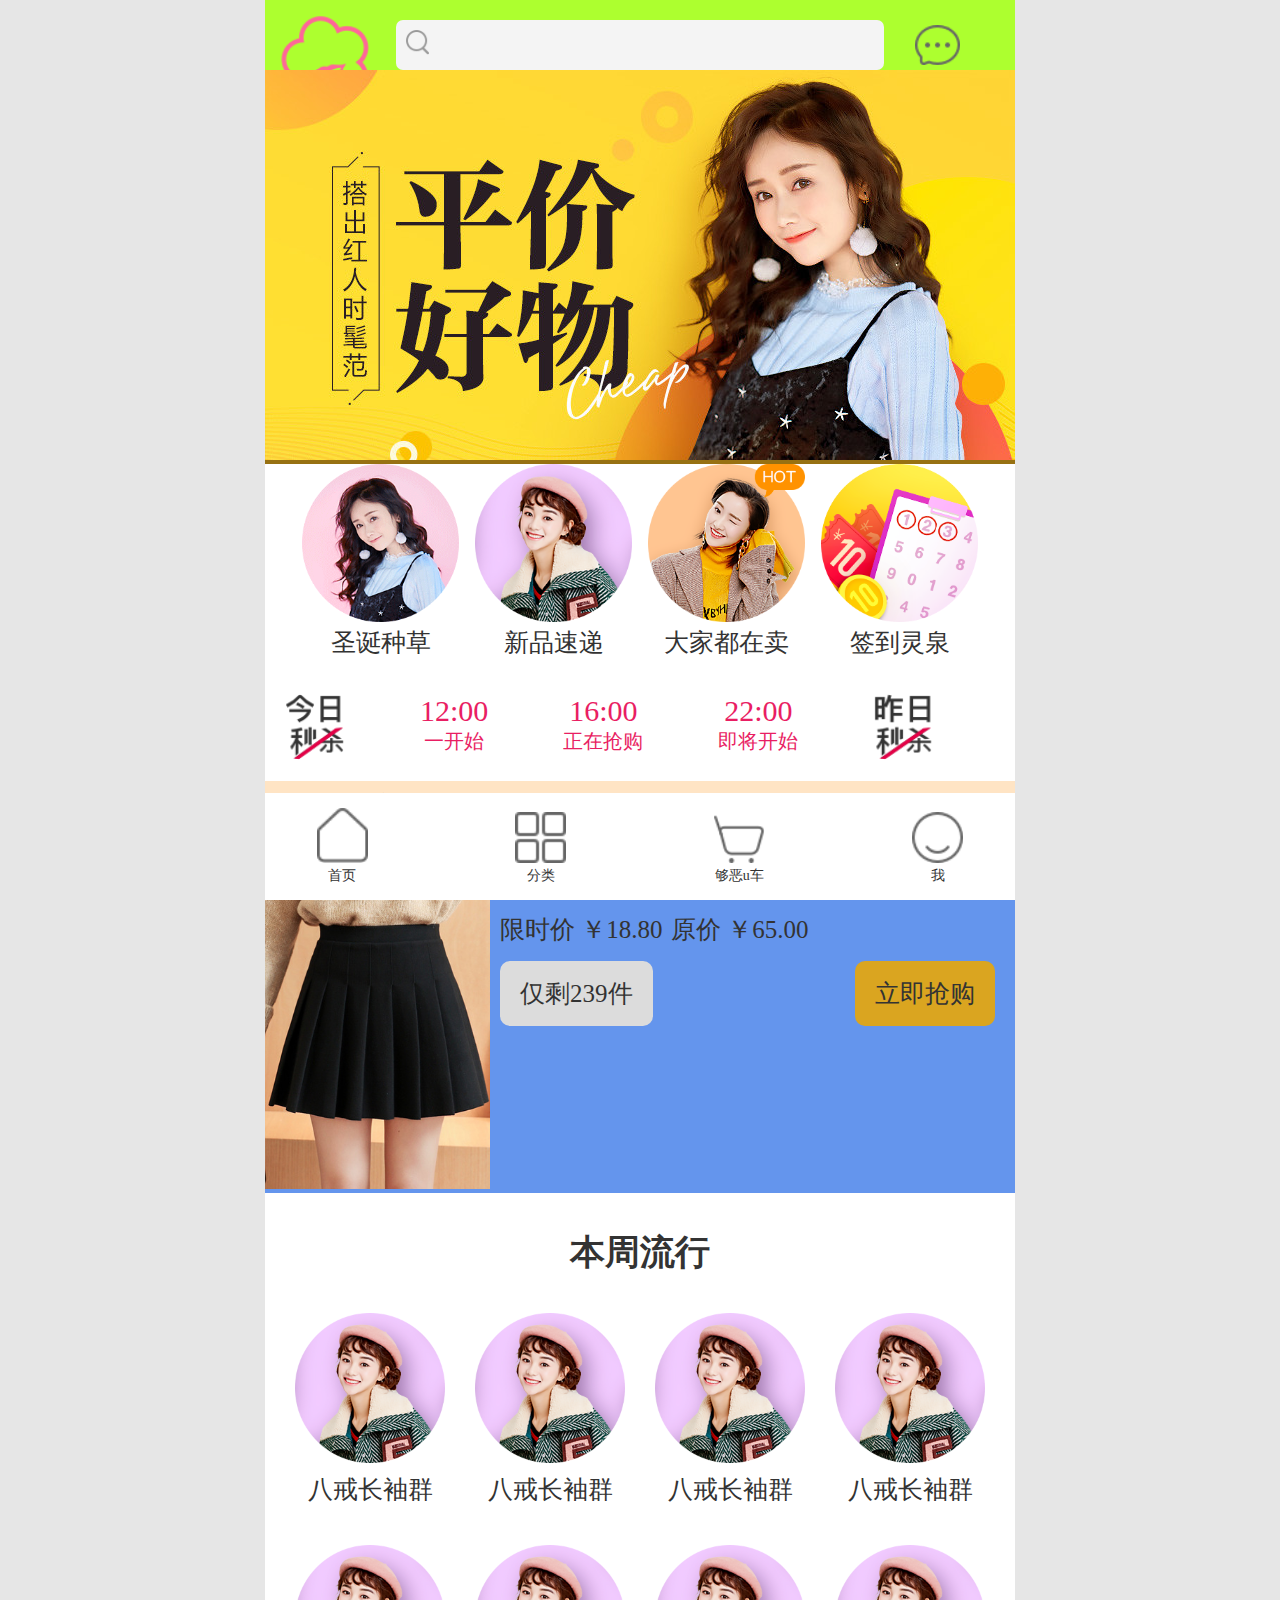
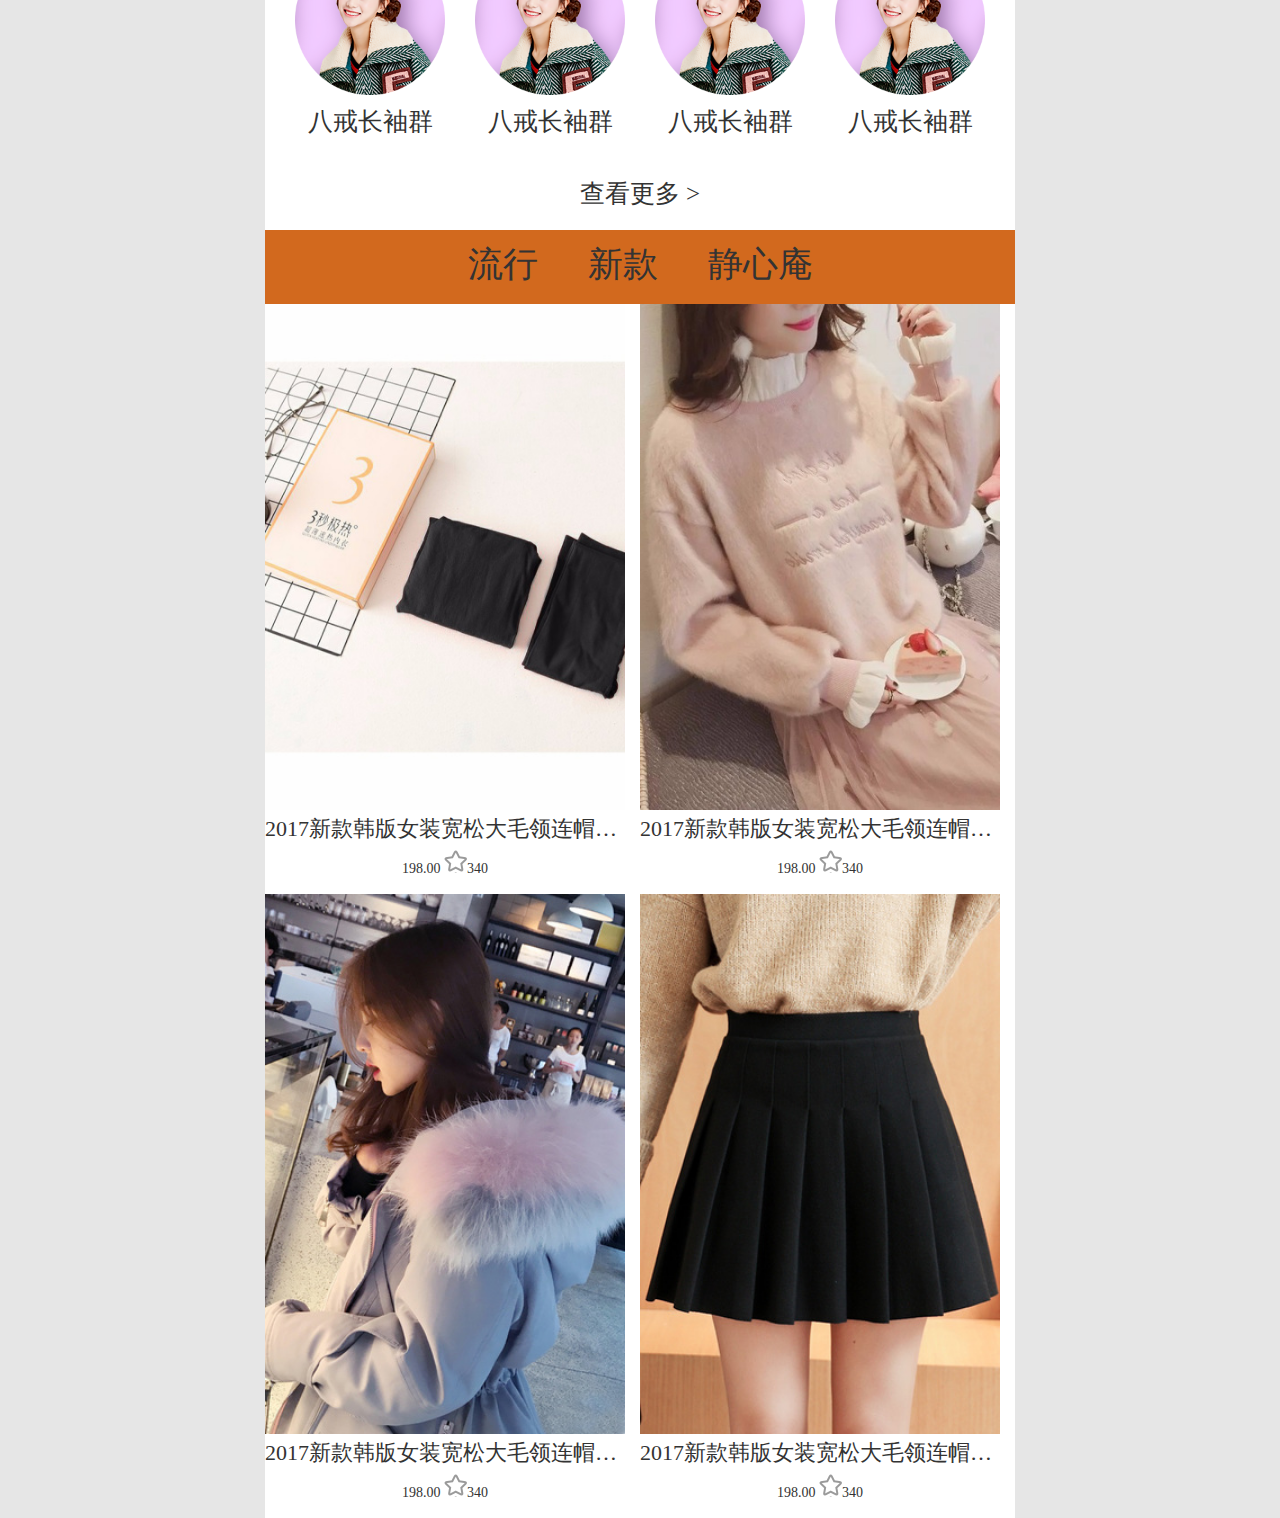
<file: index.html>
<!DOCTYPE html>
<html lang="en">
<head>
	<meta charset="UTF-8">
	<meta name="viewport" content="width=device-width,initial-scale=1.0,minimum-scale=1.0,maximum-scale=1.0,user-scalable=no">
    <meta name="apple-mobile-web-app-capable" content="yes" />    
    <meta name="apple-mobile-web-app-status-bar-style" content="black-translucent" />
    <meta name="format-detection" content="telephone=yes"/>
    <meta name="msapplication-tap-highlight" content="no" />
	<title>index</title>
	<link rel="stylesheet" type="text/css" href="./css/base.css">
	<link rel="stylesheet" type="text/css" href="./css/index.css">
	<script type="text/javascript" src="./js/rem.js" fu-psd="750" fu-min="50" fu-max="100"></script>
</head>
<body>
	<div class="container">
		<!-- 头部 -->
		<div class="header">
			<div class="main_search">
				<form>
				  <div class="search_icon"></div>
				  <input type="text">
				</form>
			</div>
			<div class="logo"></div>
			<div class="message"></div>
		</div>
	    <!--轮播图 -->
		<div class="banner">
			<img src="./picture/banner.jpg">
		</div>
		<!-- 主导航 -->
		<div class="main_nav">
			<ul>
				<li>
					<div class="nav_icon">
						<img src="./images/k1.gif">
					</div>
					<div class="nav_text">圣诞种草</div>
				</li>
				<li>
					<div class="nav_icon">
						<img src="./images/k2.png">
					</div>
					<div class="nav_text">新品速递</div>
				</li>
				<li>
					<div class="nav_icon">
						<img src="./images/k3.png">
					</div>
					<div class="nav_text">大家都在卖</div>
				</li>
				<li>
					<div class="nav_icon">
						<img src="./images/k4.png">
					</div>
					<div class="nav_text">签到灵泉</div>
				</li>
			</ul>
		</div>
		<!-- 秒杀模块 -->
		<ul class="seckill_nav">
			<li class="today"></li>
			<li class="time_point">
				<div class="time">12:00</div>
				<div class="text">一开始</div>
			</li>
			<li class="time_point">
				<div class="time">16:00</div>
				<div class="text">正在抢购</div>
			</li>
			<li class="time_point">
				<div class="time">22:00</div>
				<div class="text">即将开始</div>
			</li>
			<li class="tomorrow"></li>
		</ul>
		<!-- 秒杀商品列表 -->
		<div class="seckill_goodslist">
			<div class="seckill_header">
			  <div class="seckill_title">限时限量 底价疯抢</div>
			  <div class="seckill_endtime">
				<div class="endtime_icon"></div>
				<span>激励结束还有</span>
				<div class="timer">23:05:03</div>
			  </div>
			</div>
			<ul>
			   <li>
			   	<div class="goods_img">
			   	  <img src="./picture/g5.jpg">
			   	</div>
				 <div class="goods_title">超薄保暖内衣3秒热发热美体套装（年终特价，不退 153431</div>
				 <div class="price">
				 	<div class="new_price">
				 	限时价
					<div class="price_text">￥18.80</div>
					 </div>
					<div class="old_price">
					 	原价
						<div class="price_text">￥65.00</div>
					</div>
				 </div>
				 <div class="buy_info">
				 	<div class="only">
					<div class="bg"></div>
					<div class="text">仅剩239件</div>
				 </div>
				 </div>
				 <div class="buy_now">立即抢购</div>
			   </li>
			</ul>
		</div>
		<!-- 本周流行 -->
		<div class="week_popular">
			<div class="title">本周流行</div>
			<ul>
				<li>
					<div class="nav_icon"></div>
					<div class="nav_text">八戒长袖群</div>
				</li>
				<li>
					<div class="nav_icon"></div>
					<div class="nav_text">八戒长袖群</div>
				</li>
				<li>
					<div class="nav_icon"></div>
					<div class="nav_text">八戒长袖群</div>
				</li>
				<li>
					<div class="nav_icon"></div>
					<div class="nav_text">八戒长袖群</div>
				</li>
				<li>
					<div class="nav_icon"></div>
					<div class="nav_text">八戒长袖群</div>
				</li>
				<li>
					<div class="nav_icon"></div>
					<div class="nav_text">八戒长袖群</div>
				</li>
				<li>
					<div class="nav_icon"></div>
					<div class="nav_text">八戒长袖群</div>
				</li>
				<li>
					<div class="nav_icon"></div>
					<div class="nav_text">八戒长袖群</div>
				</li>
			</ul>
			<div class="more"><span>查看更多 ></span></div>
		</div>
		<!-- 推荐 -->
		<div class="recommend">
			<div class="recommend_nav">
				<ul>
					<li>流行</li>
					<li>新款</li>
					<li>静心庵</li>
				</ul>
			</div>
			<div class="recommend_goods_list">
				<ul>
					<li>
						<div class="img"><img src="./picture/g1.jpg" alt=""></div>
						<div class="goods_title"> 2017新款韩版女装宽松大毛领连帽袖口字母中长款羽绒棉衣外套 </div>
						<div class="info">
							<div class="now_price">198.00</div>
							<div class="connect"><span></span>340</div>
						</div>
					</li>
					<li>
						<div class="img"><img src="./picture/g2.jpg" alt=""></div>
						<div class="goods_title"> 2017新款韩版女装宽松大毛领连帽袖口字母中长款羽绒棉衣外套 </div>
						<div class="info">
							<div class="now_price">198.00</div>
							<div class="connect"><span></span>340</div>
						</div>
					</li>
					<li>
						<div class="img"><img src="./picture/g6.jpg" alt=""></div>
						<div class="goods_title"> 2017新款韩版女装宽松大毛领连帽袖口字母中长款羽绒棉衣外套 </div>
						<div class="info">
							<div class="now_price">198.00</div>
							<div class="connect"><span></span>340</div>
						</div>
					</li>
					<li>
						<div class="img"><img src="./picture/g5.jpg" alt=""></div>
						<div class="goods_title"> 2017新款韩版女装宽松大毛领连帽袖口字母中长款羽绒棉衣外套 </div>
						<div class="info">
							<div class="now_price">198.00</div>
							<div class="connect"><span></span>340</div>
						</div>
					</li>
				</ul>
			</div>
		</div>
		<!-- 页脚 -->
		<div class="footer">
			<ul>
				<li>
					<div class="img"><img src="./images/home.png" alt=""></div>
					<span class="text">首页</span>
				</li>
				<li>
					<div class="img"><img src="./images/class.png" alt=""></div>
					<span class="text">分类</span>
				</li>
				<li>
					<div class="img"><img src="./images/cart.png" alt=""></div>
					<span class="text">够恶u车</span>
				</li>
				<li>
					<div class="img"><img src="./images/my.png" alt=""></div>
					<span class="text">我</span>
				</li>
			</ul>
		</div>
	</div>
</body>
</html>
</file>
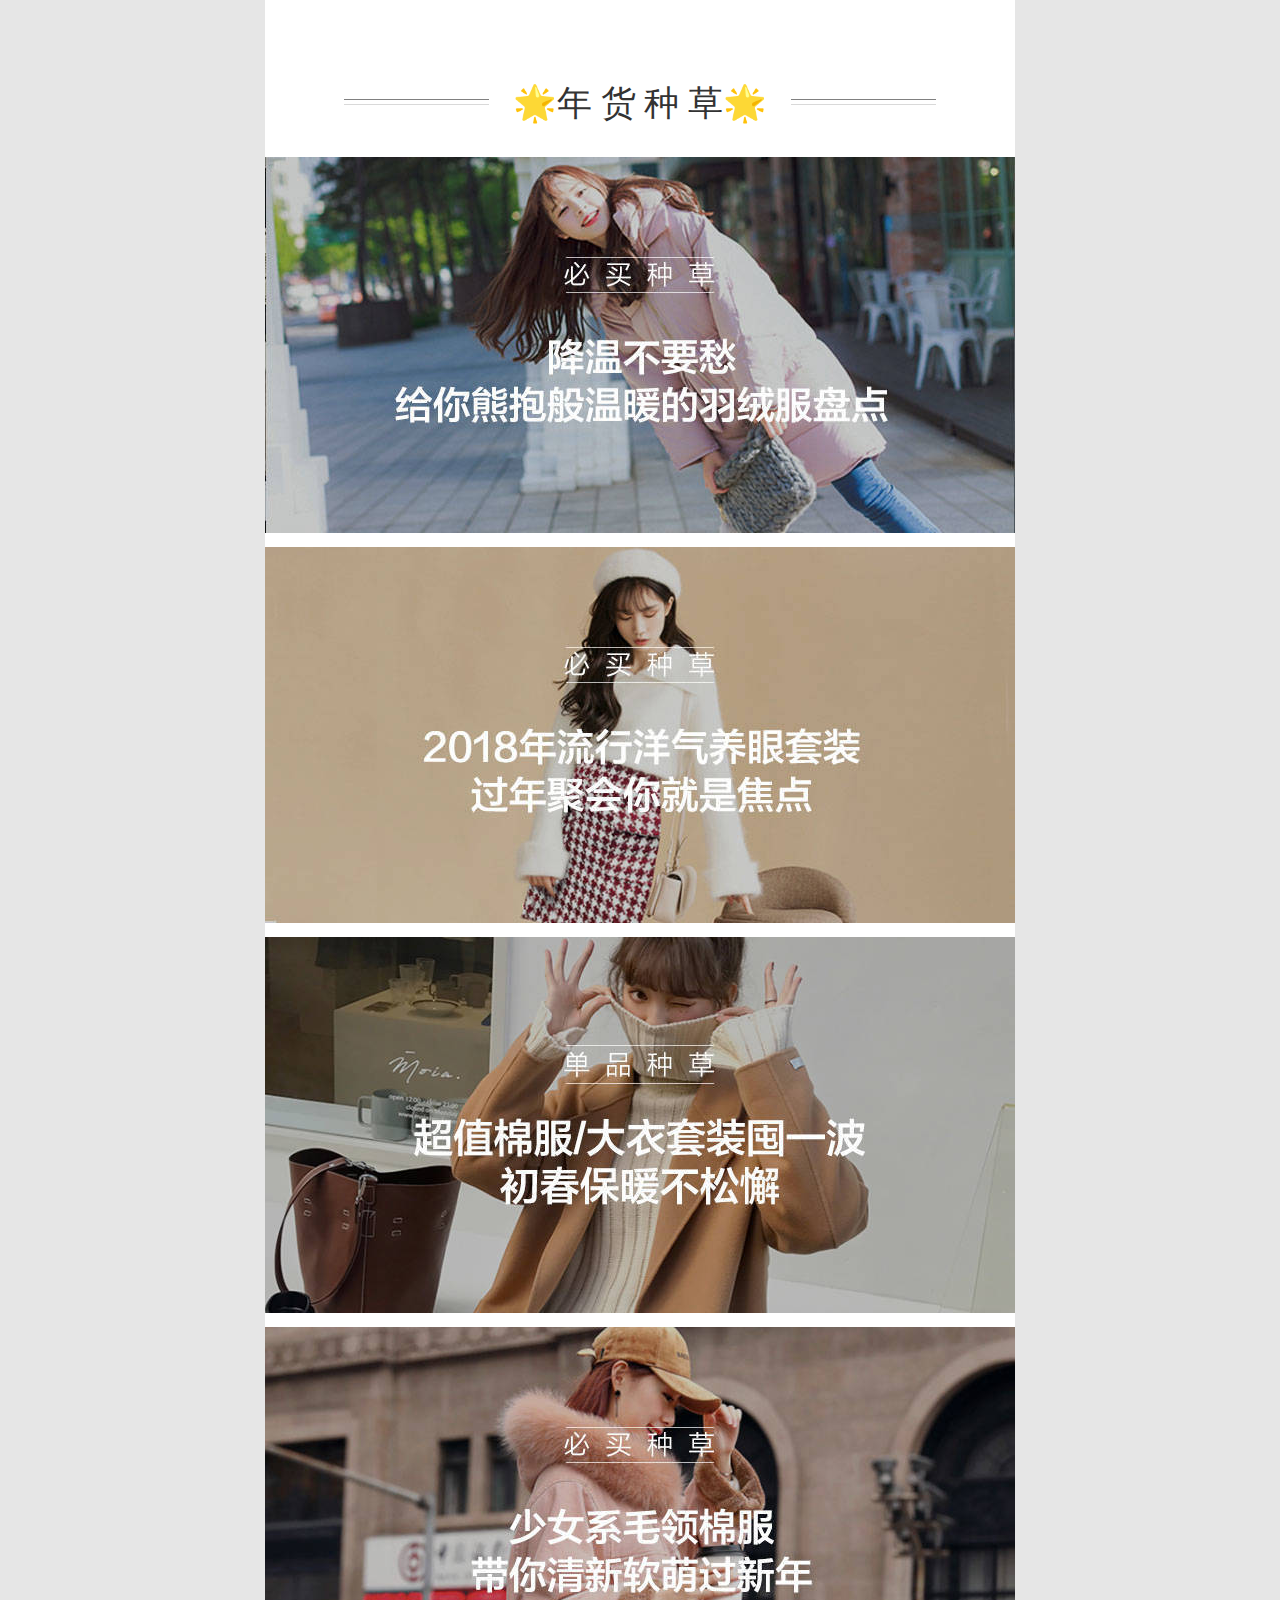
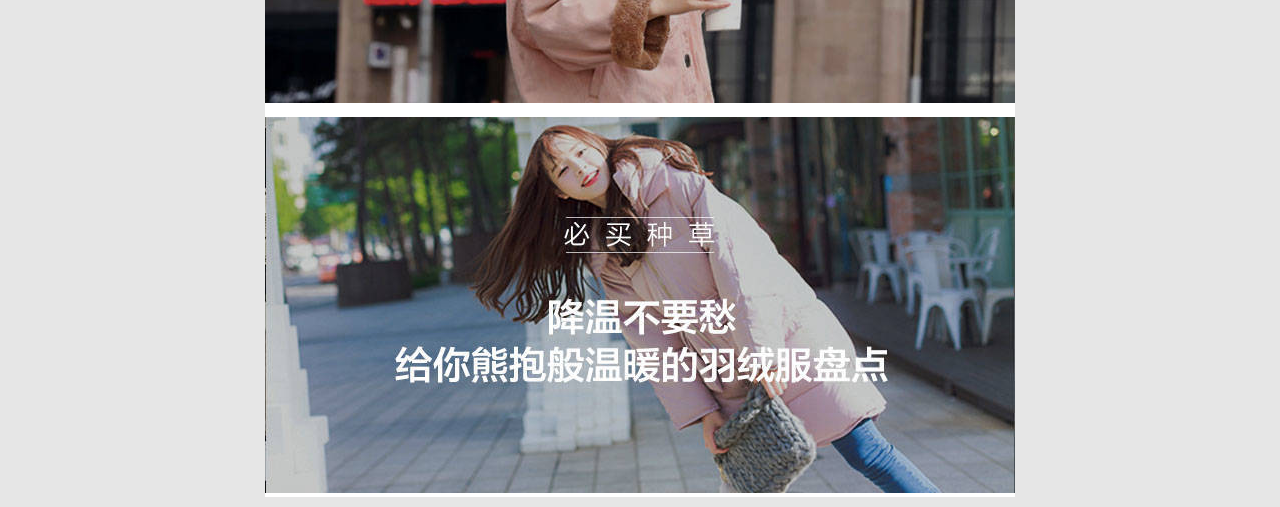
<file: block1.html>
<!DOCTYPE html>
<html lang="en">
<head>
	<meta charset="UTF-8">
	<meta name="viewport" content="width=device-width,initial-scale=1.0,minimum-scale=1.0,maximum-scale=1.0,user-scalable=no">
    <meta name="apple-mobile-web-app-capable" content="yes" />    
    <meta name="apple-mobile-web-app-status-bar-style" content="black-translucent" />
    <meta name="format-detection" content="telephone=yes"/>
    <meta name="msapplication-tap-highlight" content="no" />
	<title>block1</title>
	<link rel="stylesheet" type="text/css" href="./css/base.css">
	<link rel="stylesheet" type="text/css" href="./css/block1.css">
	<script type="text/javascript" src="./js/rem.js" fu-psd="750" fu-min="50" fu-max="100"></script>
</head>
<body>
	<!-- 头部 -->
	<div class="container">
		<div class="title">
			<span class="left"></span>
			<div class="text">🌟年 货 种 草🌟</div>
			<span class="right"></span>
		</div>
	<!-- 图片列表 -->
		<ul class="block_list">
			<li><img src="./picture/b1.jpg" alt=""></li>
			<li><img src="./picture/b2.jpg" alt=""></li>
			<li><img src="./picture/b3.jpg" alt=""></li>
			<li><img src="./picture/b4.jpg" alt=""></li>
			<li><img src="./picture/b1.jpg" alt=""></li>
		</ul>
	</div>
</body>
</html>
</file>
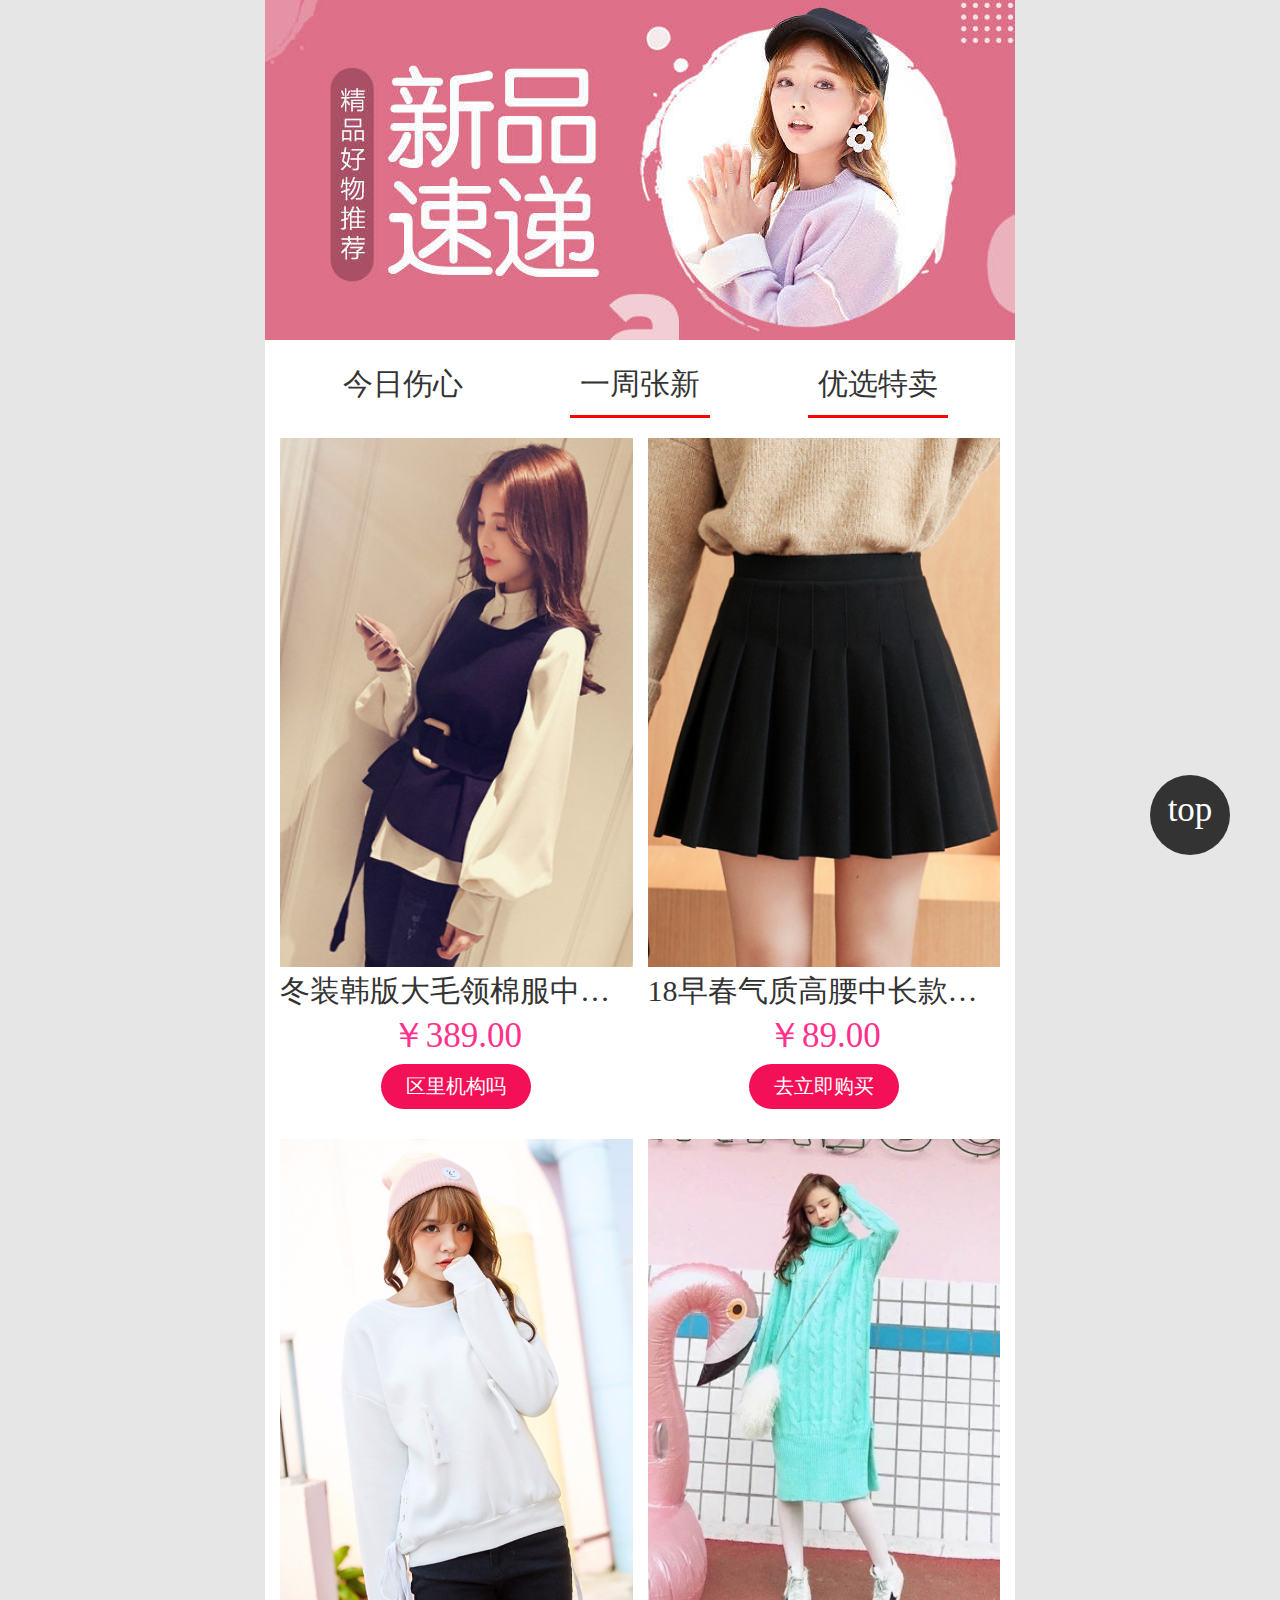
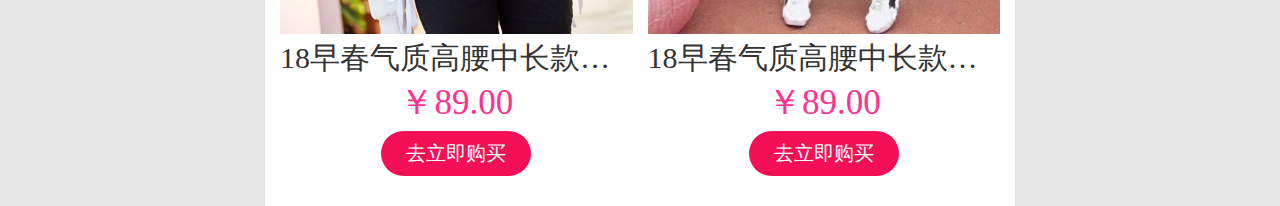
<file: block2.html>
<!DOCTYPE html>
<html lang="en">
<head>
	<meta charset="UTF-8">
	<meta name="viewport" content="width=device-width,initial-scale=1.0,minimum-scale=1.0,maximum-scale=1.0,user-scalable=no">
    <meta name="apple-mobile-web-app-capable" content="yes" />    
    <meta name="apple-mobile-web-app-status-bar-style" content="black-translucent" />
    <meta name="format-detection" content="telephone=yes"/>
    <meta name="msapplication-tap-highlight" content="no" />
	<title>block2</title>
	<link rel="stylesheet" type="text/css" href="./css/base.css">
	<link rel="stylesheet" type="text/css" href="./css/block2.css">
	<script type="text/javascript" src="./js/rem.js" fu-psd="750" fu-min="50" fu-max="100"></script>
</head>
<body>
	<!-- 头部 -->
	<div class="container">
		<!-- 主图 -->
		<img class="main_img" src="./picture/block2_bg.jpg">
		<!-- 导航 -->
		<ul class="block2_nav">
			<li>今日伤心</li>
			<li>一周张新</li>
			<li>优选特卖</li>
		</ul>
		<!-- 商品列表 -->
		<ul class="block_goodslist">
			<li>
				<img src="./picture/g3.jpg" alt="">
				<div class="goods_title">冬装韩版大毛领棉服中长款气质百搭2017冬 153479</div>
				<div class="price">￥389.00</div>
				<div class="buy_now">区里机构吗</div>
			</li>
			<li>
				<img src="./picture/g5.jpg" alt="">
				<div class="goods_title">18早春气质高腰中长款金丝绒兔毛边边网纱拼接A</div>
				<div class="price">￥89.00</div>
				<div class="buy_now">去立即购买</div>
			</li>
			<li>
				<img src="./picture/g8.jpg" alt="">
				<div class="goods_title">18早春气质高腰中长款金丝绒兔毛边边网纱拼接A 153955</div>
				<div class="price">￥89.00</div>
				<div class="buy_now">去立即购买</div>
			</li>
			<li>
				<img src="./picture/g9.jpg" alt="">
				<div class="goods_title">18早春气质高腰中长款金丝绒兔毛边边网纱拼接A</div>
				<div class="price">￥89.00</div>
				<div class="buy_now">去立即购买</div>
			</li>
		</ul>
		<!-- 回到顶部 -->
		<div class="back_top">top</div>
	</div>
</body>
</html>
</file>
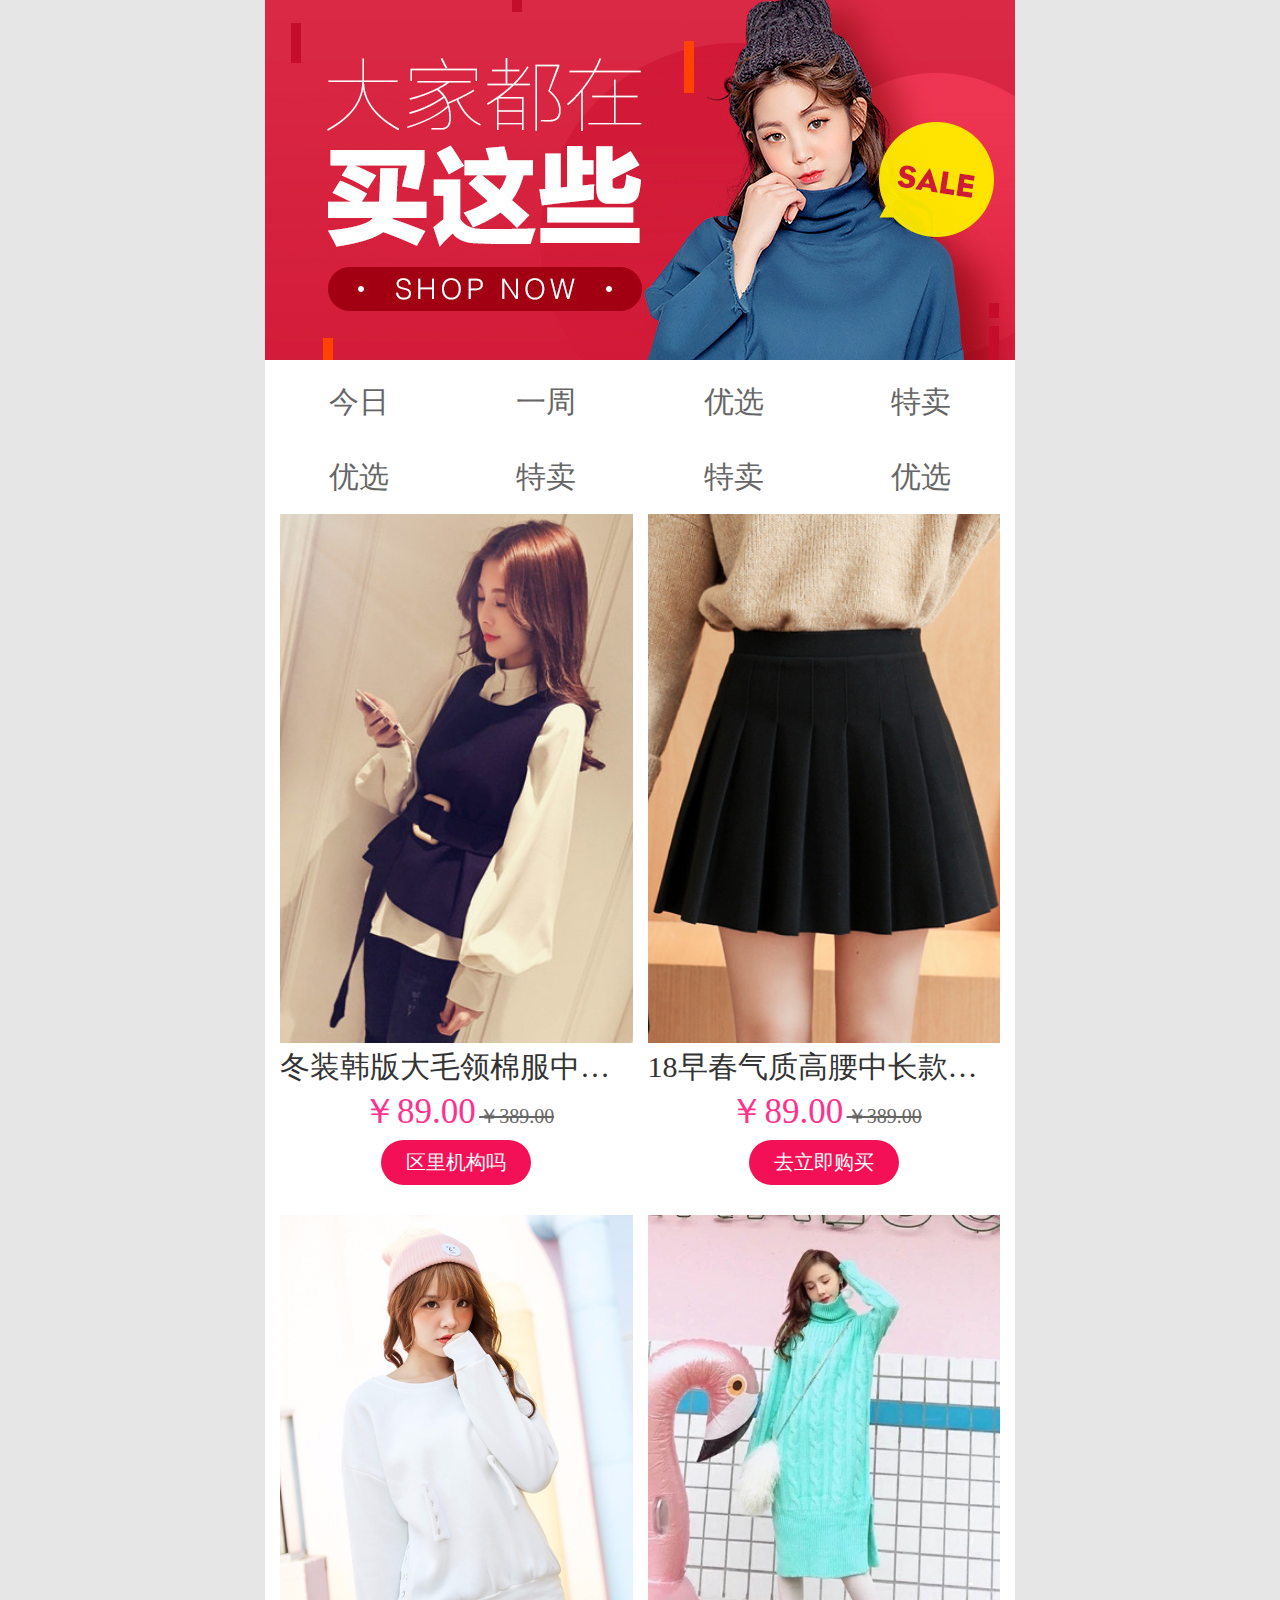
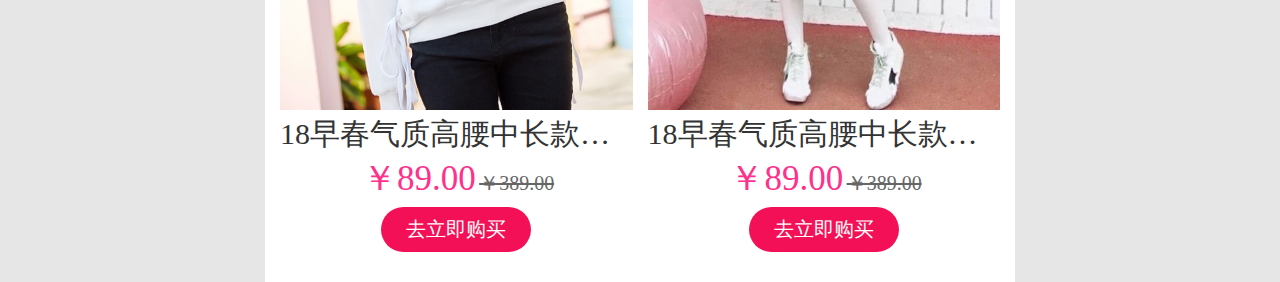
<file: block3.html>
<!DOCTYPE html>
<html lang="en">
<head>
	<meta charset="UTF-8">
	<meta name="viewport" content="width=device-width,initial-scale=1.0,minimum-scale=1.0,maximum-scale=1.0,user-scalable=no">
    <meta name="apple-mobile-web-app-capable" content="yes" />    
    <meta name="apple-mobile-web-app-status-bar-style" content="black-translucent" />
    <meta name="format-detection" content="telephone=yes"/>
    <meta name="msapplication-tap-highlight" content="no" />
	<title>block3</title>
	<link rel="stylesheet" type="text/css" href="./css/base.css">
	<link rel="stylesheet" type="text/css" href="./css/block3.css">
	<script type="text/javascript" src="./js/rem.js" fu-psd="750" fu-min="50" fu-max="100"></script>
</head>
<body>
	<!-- 头部 -->
	<div class="container">
		<!-- 主图 -->
		<img class="main_img" src="./picture/block_3_mian.jpg">
		<!-- 导航 -->
		<ul class="block3_nav">
			<li>今日</li>
			<li>一周</li>
			<li>优选</li>
			<li>特卖</li>
			<li>优选</li>
			<li>特卖</li>
			<li>特卖</li>
			<li>优选</li>
		</ul>
		<!-- 商品列表 -->
		<ul class="block_goodslist">
			<li>
				<img src="./picture/g3.jpg" alt="">
				<div class="goods_title">冬装韩版大毛领棉服中长款气质百搭2017冬 153479</div>
				<div class="price">
					<div class="old"></div>
					<div class="now">￥89.00</div>
					<div class="old">￥389.00</div>
				</div>
				<div class="buy_now">区里机构吗</div>
			</li>
			<li>
				<img src="./picture/g5.jpg" alt="">
				<div class="goods_title">18早春气质高腰中长款金丝绒兔毛边边网纱拼接A</div>
				<div class="price">
					<div class="old"></div>
					<div class="now">￥89.00</div>
					<div class="old">￥389.00</div>
				</div>
				<div class="buy_now">去立即购买</div>
			</li>
			<li>
				<img src="./picture/g8.jpg" alt="">
				<div class="goods_title">18早春气质高腰中长款金丝绒兔毛边边网纱拼接A 153955</div>
				<div class="price">
					<div class="old"></div>
					<div class="now">￥89.00</div>
					<div class="old">￥389.00</div>
				</div>
				<div class="buy_now">去立即购买</div>
			</li>
			<li>
				<img src="./picture/g9.jpg" alt="">
				<div class="goods_title">18早春气质高腰中长款金丝绒兔毛边边网纱拼接A</div>
				<div class="price">
					<div class="old"></div>
					<div class="now">￥89.00</div>
					<div class="old">￥389.00</div>
				</div>
				<div class="buy_now">去立即购买</div>
			</li>
		</ul>
	</div>
</body>
</html>
</file>
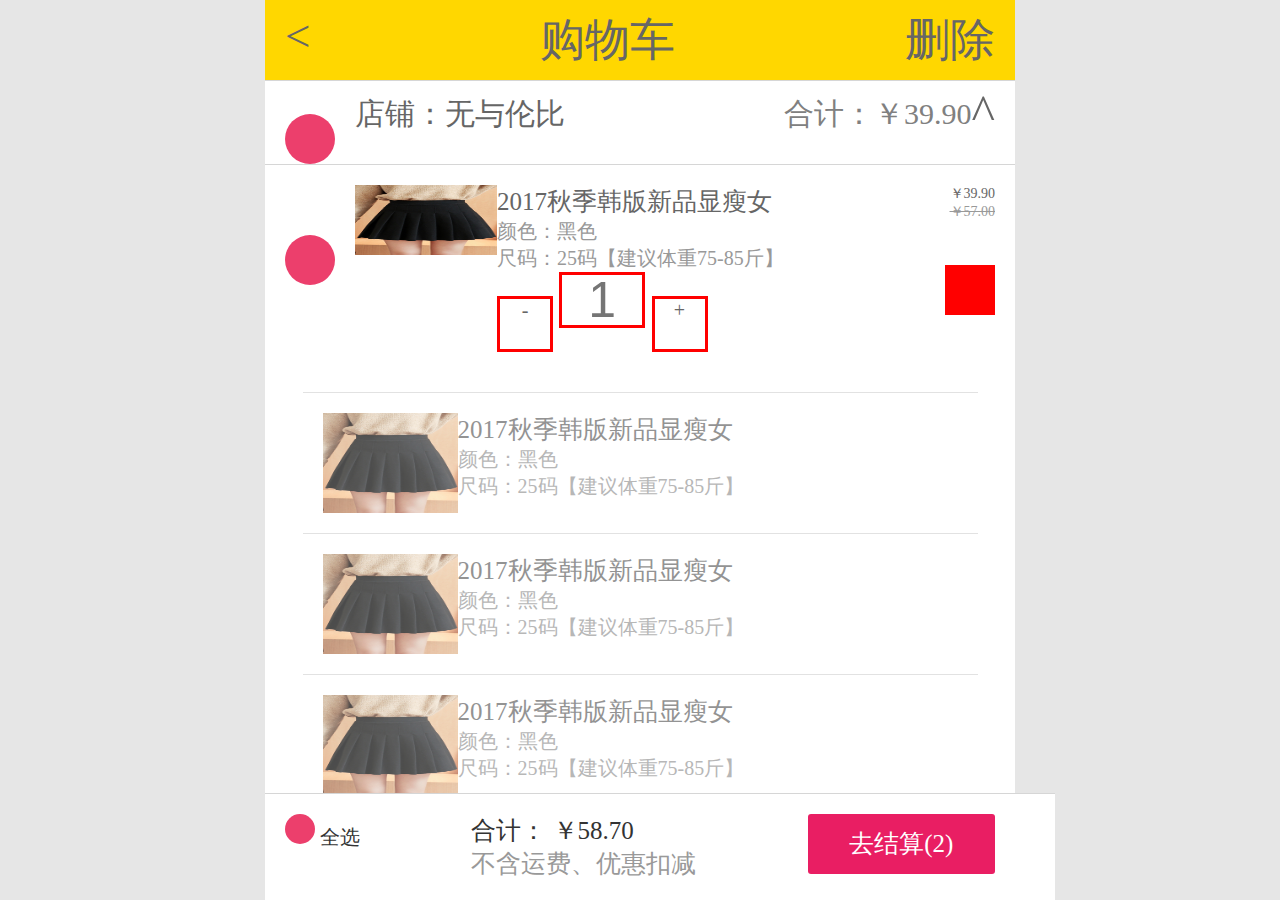
<file: cart.html>
<!DOCTYPE html>
<html lang="en">
<head>
	<meta charset="UTF-8">
	<meta name="viewport" content="width=device-width,initial-scale=1.0,minimum-scale=1.0,maximum-scale=1.0,user-scalable=no">
    <meta name="apple-mobile-web-app-capable" content="yes" />    
    <meta name="apple-mobile-web-app-status-bar-style" content="black-translucent" />
    <meta name="format-detection" content="telephone=yes"/>
    <meta name="msapplication-tap-highlight" content="no" />
	<title>cart</title>
	<link rel="stylesheet" type="text/css" href="./css/base.css">
	<link rel="stylesheet" type="text/css" href="./css/cart.css">
	<script type="text/javascript" src="./js/rem.js" fu-psd="750" fu-min="50" fu-max="100"></script>
</head>
<body>
	<div class="container">
		<!-- 头部 -->
		<div class="header">
			<div class="back"><</div>
			<div class="title">购物车</div>
			<div class="delete">删除</div>
		</div>
		<!-- 商品列表 -->
		<div class="shop_list">
			<div class="shop">
				<div class="shop_info">
					<div class="left">
						<div class="radio"></div>
						<div class="shopname">店铺：<span>无与伦比</span></div>
					</div>
					<div class="right">
						<div class="total">合计：<span>￥39.90</span></div>
						<div class="up">^</div>
					</div>
				</div>
				<!-- 商品信息 -->
				<div class="goods_info">
					<div class="radio"></div>
					<img src="./picture/g5.jpg" alt="">
					<div class="goods_dtails">
						<div class="goods_title">2017秋季韩版新品显瘦女</div>
						<div class="color">颜色：<span>黑色</span></div>
						<div class="size">尺码：<span>25码【建议体重75-85斤】</span></div>
	                    <form action="" class="counter">
	                    	<div class="reduce">-</div>
	                    	<input type="text" class="number" placeholder="1">
	                    	<div class="plus">+</div>
	                    </form>
					</div>
					<div class="total">
						<span>￥39.90</span>
						<div class="old">￥57.00</div>
						<div class="delete_goods"></div>
					</div>
				</div>
			</div>
		</div>
		<!-- 失效商品列表 -->
		<ul class="invalid_goodslist">
			<li>
				<img src="./picture/g5.jpg" alt="">
				<div class="goods_dtails">
						<div class="goods_title">2017秋季韩版新品显瘦女</div>
						<div class="color">颜色：<span>黑色</span></div>
						<div class="size">尺码：<span>25码【建议体重75-85斤】</span></div>
				</div>
				<div class="delete_goods"></div>
			</li>
			<li>
				<img src="./picture/g5.jpg" alt="">
				<div class="goods_dtails">
						<div class="goods_title">2017秋季韩版新品显瘦女</div>
						<div class="color">颜色：<span>黑色</span></div>
						<div class="size">尺码：<span>25码【建议体重75-85斤】</span></div>
				</div>
				<div class="delete_goods"></div>
			</li>
			<li>
				<img src="./picture/g5.jpg" alt="">
				<div class="goods_dtails">
						<div class="goods_title">2017秋季韩版新品显瘦女</div>
						<div class="color">颜色：<span>黑色</span></div>
						<div class="size">尺码：<span>25码【建议体重75-85斤】</span></div>
				</div>
				<div class="delete_goods"></div>
			</li>
		</ul>
		<!-- 结算模块 -->
		<div class="account">
			<div class="left">
				<div class="radio"></div>
				<span>全选</span>
			</div>
			<div class="middle">
				<div class="all">
					合计：
					<span>￥58.70</span>
					<div class="text">不含运费、优惠扣减</div>
				</div>
			</div>
			<div class="go_buy">去结算(2)</div>
		</div>
	</div>
	
</body>
</html>
</file>
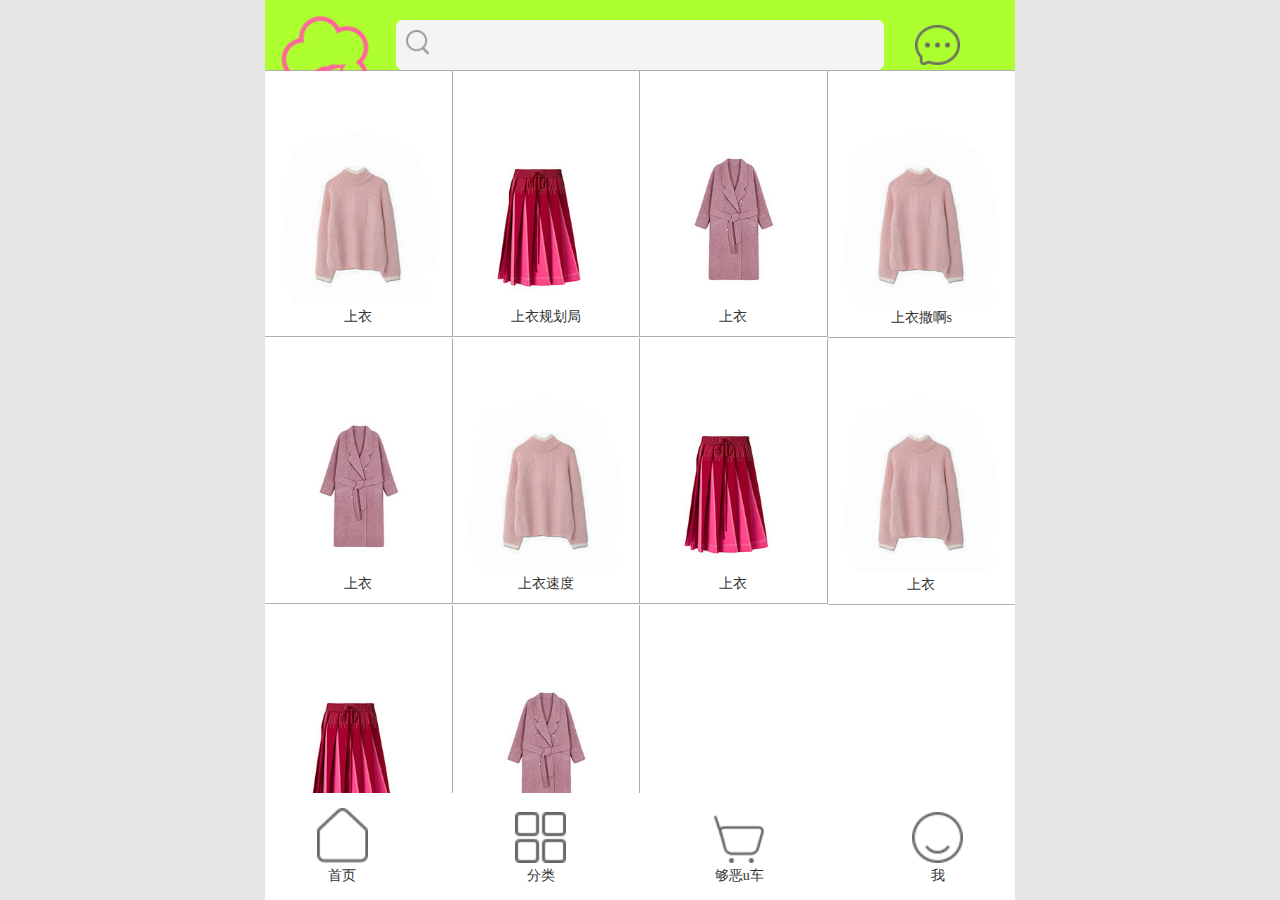
<file: class.html>
<!DOCTYPE html>
<html lang="en">
<head>
	<meta charset="UTF-8">
	<meta name="viewport" content="width=device-width,initial-scale=1.0,minimum-scale=1.0,maximum-scale=1.0,user-scalable=no">
    <meta name="apple-mobile-web-app-capable" content="yes" />    
    <meta name="apple-mobile-web-app-status-bar-style" content="black-translucent" />
    <meta name="format-detection" content="telephone=yes"/>
    <meta name="msapplication-tap-highlight" content="no" />
	<title>class</title>
	<link rel="stylesheet" type="text/css" href="./css/base.css">
	<link rel="stylesheet" type="text/css" href="./css/class.css">
	<script type="text/javascript" src="./js/rem.js" fu-psd="750" fu-min="50" fu-max="100"></script>
</head>
<body>
	<div class="container">
		<div class="header">
			<div class="main_search">
				<form>
				  <div class="search_icon"></div>
				  <input type="text">
				</form>
			</div>
			<div class="logo"></div>
			<div class="message"></div>
		</div>
		<div class="title"></div>
		<div class="class_list">
			<ul>
				<li>
					<div class="liinner">
						<div class="img"><img src="./picture/c1.jpg" alt=""></div>
						<div class="text">上衣</div>
					</div>
				</li>
				<li>
					<div class="liinner">
						<div class="img"><img src="./picture/c2.jpg" alt=""></div>
						<div class="text">上衣规划局</div>
					</div>
				</li>
				<li>
					<div class="liinner">
						<div class="img"><img src="./picture/c3.jpg" alt=""></div>
						<div class="text">上衣</div>
					</div>
				</li>
				<li>
					<div class="liinner end">
						<div class="img"><img src="./picture/c1.jpg" alt=""></div>
						<div class="text">上衣撒啊s</div>
					</div>
				</li>
				<li>
					<div class="liinner">
						<div class="img"><img src="./picture/c3.jpg" alt=""></div>
						<div class="text">上衣</div>
					</div>
				</li>
				<li>
					<div class="liinner">
						<div class="img"><img src="./picture/c1.jpg" alt=""></div>
						<div class="text">上衣速度</div>
					</div>
				</li>
				<li>
					<div class="liinner">
						<div class="img"><img src="./picture/c2.jpg" alt=""></div>
						<div class="text">上衣</div>
					</div>
				</li>
				<li>
					<div class="liinner end">
						<div class="img"><img src="./picture/c1.jpg" alt=""></div>
						<div class="text">上衣</div>
					</div>
				</li>
				<li>
					<div class="liinner">
						<div class="img"><img src="./picture/c2.jpg" alt=""></div>
						<div class="text">上衣士大</div>
					</div>
				</li>
				<li>
					<div class="liinner">
						<div class="img"><img src="./picture/c3.jpg" alt=""></div>
						<div class="text">上衣好</div>
					</div>
				</li>
			</ul>
		</div>
		<div class="footer ">
			<ul>
				<li>
					<div class="img"><img src="./images/home.png" alt=""></div>
					<span class="text">首页</span>
				</li>
				<li>
					<div class="img"><img src="./images/class.png" alt=""></div>
					<span class="text">分类</span>
				</li>
				<li>
					<div class="img"><img src="./images/cart.png" alt=""></div>
					<span class="text">够恶u车</span>
				</li>
				<li>
					<div class="img"><img src="./images/my.png" alt=""></div>
					<span class="text">我</span>
				</li>
			</ul>
		</div>
	</div>
</body>
</html>
</file>
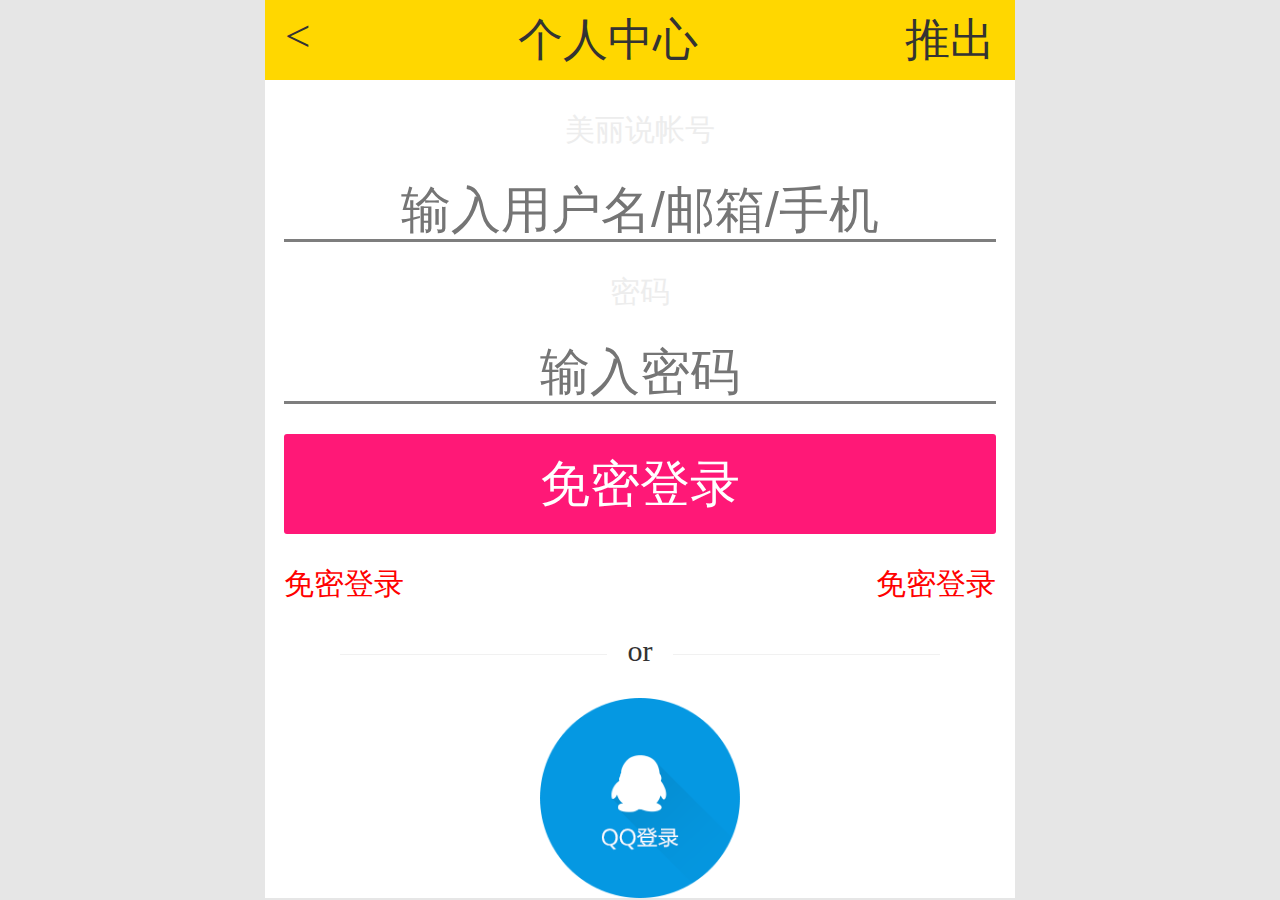
<file: login.html>
<!DOCTYPE html>
<html lang="en">
<head>
	<meta charset="UTF-8">
	<meta name="viewport" content="width=device-width,initial-scale=1.0,minimum-scale=1.0,maximum-scale=1.0,user-scalable=no">
    <meta name="apple-mobile-web-app-capable" content="yes" />    
    <meta name="apple-mobile-web-app-status-bar-style" content="black-translucent" />
    <meta name="format-detection" content="telephone=yes"/>
    <meta name="msapplication-tap-highlight" content="no" />
	<title>login</title>
	<link rel="stylesheet" type="text/css" href="./css/base.css">
	<link rel="stylesheet" type="text/css" href="./css/login.css">
	<script type="text/javascript" src="./js/rem.js" fu-psd="750" fu-min="50" fu-max="100"></script>
</head>
<body>
	<div class="container">
		<!-- 头部 -->
		<div class="header">
			<div class="back"><</div>
			<div class="title">个人中心</div>
			<div class="delete">推出</div>
		</div>
		<!--表单 -->
		<form action="">
			<div class="text">美丽说帐号</div>
			<input type="text" class="username" placeholder="输入用户名/邮箱/手机">
			<div class="text">密码</div>
			<input type="text" class="password" placeholder="输入密码">
			<div class="submit">免密登录</div>
		</form>
		<div class="other">
			<div class="no_password">免密登录</div>
			<div class="register">免密登录</div>
		</div>
		<!-- qq登录 -->
		<div class="qq">
			<span class="logon_line fl"></span>
			<div class="or">or</div>
			<span class="logon_line fr"></span>
			<div class="icon"></div>
		</div>
	</div>
</body>
</html>
</file>
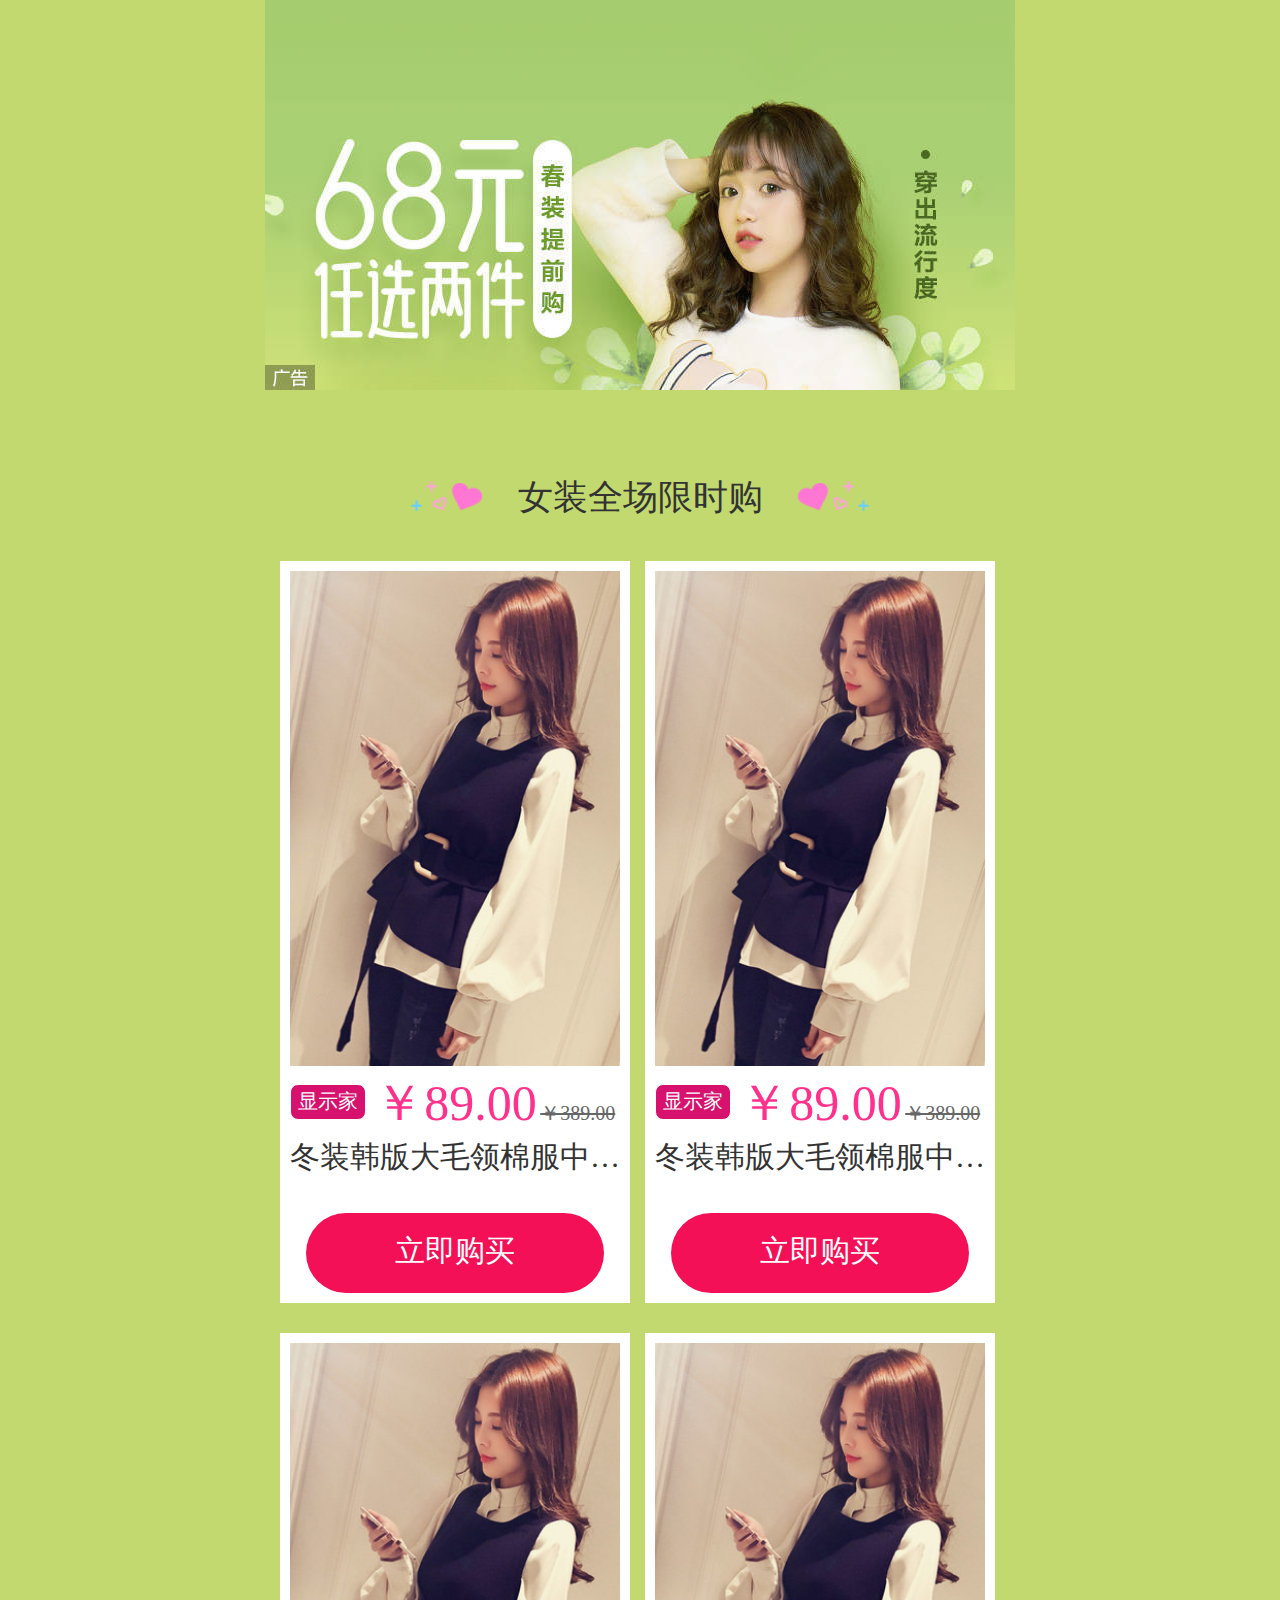
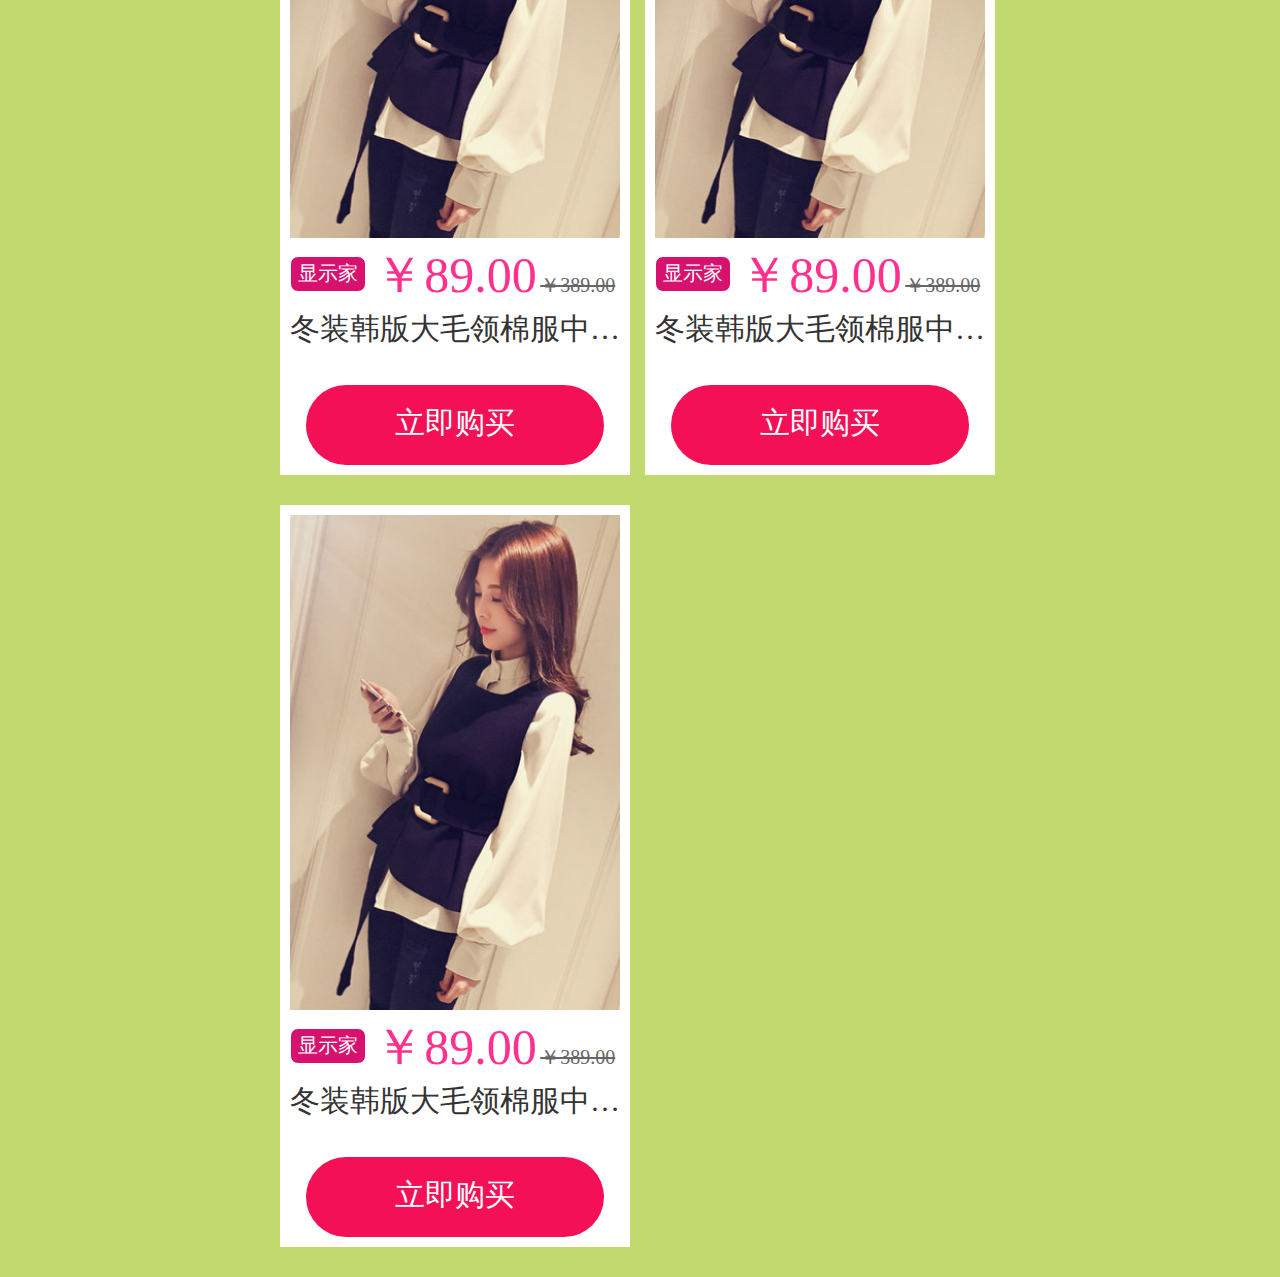
<file: main1.html>
<!DOCTYPE html>
<html lang="en">
<head>
	<meta charset="UTF-8">
	<meta name="viewport" content="width=device-width,initial-scale=1.0,minimum-scale=1.0,maximum-scale=1.0,user-scalable=no">
    <meta name="apple-mobile-web-app-capable" content="yes" />    
    <meta name="apple-mobile-web-app-status-bar-style" content="black-translucent" />
    <meta name="format-detection" content="telephone=yes"/>
    <meta name="msapplication-tap-highlight" content="no" />
	<title>main1</title>
	<link rel="stylesheet" type="text/css" href="./css/base.css">
	<link rel="stylesheet" type="text/css" href="./css/main1.css">
	<script type="text/javascript" src="./js/rem.js" fu-psd="750" fu-min="50" fu-max="100"></script>
</head>
<body>
	<!-- 头部 -->
	<div class="container">
		<!-- 主图 -->
		<img class="main_img" src="./picture/main1_bg.jpg">
		<!-- 标题 -->
		<div class="title">
			<span class="left"></span>
			<div class="text">女装全场限时购</div>
			<span class="right"></span>
		</div>
		<!-- 商品列表 -->
		<ul class="block_goodslist">
			<li>
				<img src="./picture/g3.jpg" alt="">
				<div class="price">
					<span class="price_tags">显示家</span>
					<div class="old"></div>
					<div class="now">￥89.00</div>
					<div class="old">￥389.00</div>
				</div>
				<div class="goods_title">冬装韩版大毛领棉服中长款气质百搭2017冬 153479</div>
				<div class="buy_now">立即购买<span></span></div>
			</li>
			<li>
				<img src="./picture/g3.jpg" alt="">
				<div class="price">
					<span class="price_tags">显示家</span>
					<div class="old"></div>
					<div class="now">￥89.00</div>
					<div class="old">￥389.00</div>
				</div>
				<div class="goods_title">冬装韩版大毛领棉服中长款气质百搭2017冬 153479</div>
				<div class="buy_now">立即购买<span></span></div>
			</li>
			<li>
				<img src="./picture/g3.jpg" alt="">
				<div class="price">
					<span class="price_tags">显示家</span>
					<div class="old"></div>
					<div class="now">￥89.00</div>
					<div class="old">￥389.00</div>
				</div>
				<div class="goods_title">冬装韩版大毛领棉服中长款气质百搭2017冬 153479</div>
				<div class="buy_now">立即购买<span></span></div>
			</li>
			<li>
				<img src="./picture/g3.jpg" alt="">
				<div class="price">
					<span class="price_tags">显示家</span>
					<div class="old"></div>
					<div class="now">￥89.00</div>
					<div class="old">￥389.00</div>
				</div>
				<div class="goods_title">冬装韩版大毛领棉服中长款气质百搭2017冬 153479</div>
				<div class="buy_now">立即购买<span></span></div>
			</li>
			<li>
				<img src="./picture/g3.jpg" alt="">
				<div class="price">
					<span class="price_tags">显示家</span>
					<div class="old"></div>
					<div class="now">￥89.00</div>
					<div class="old">￥389.00</div>
				</div>
				<div class="goods_title">冬装韩版大毛领棉服中长款气质百搭2017冬 153479</div>
				<div class="buy_now">立即购买<span></span></div>
			</li>
		</ul>
	</div>
</body>
</html>
</file>
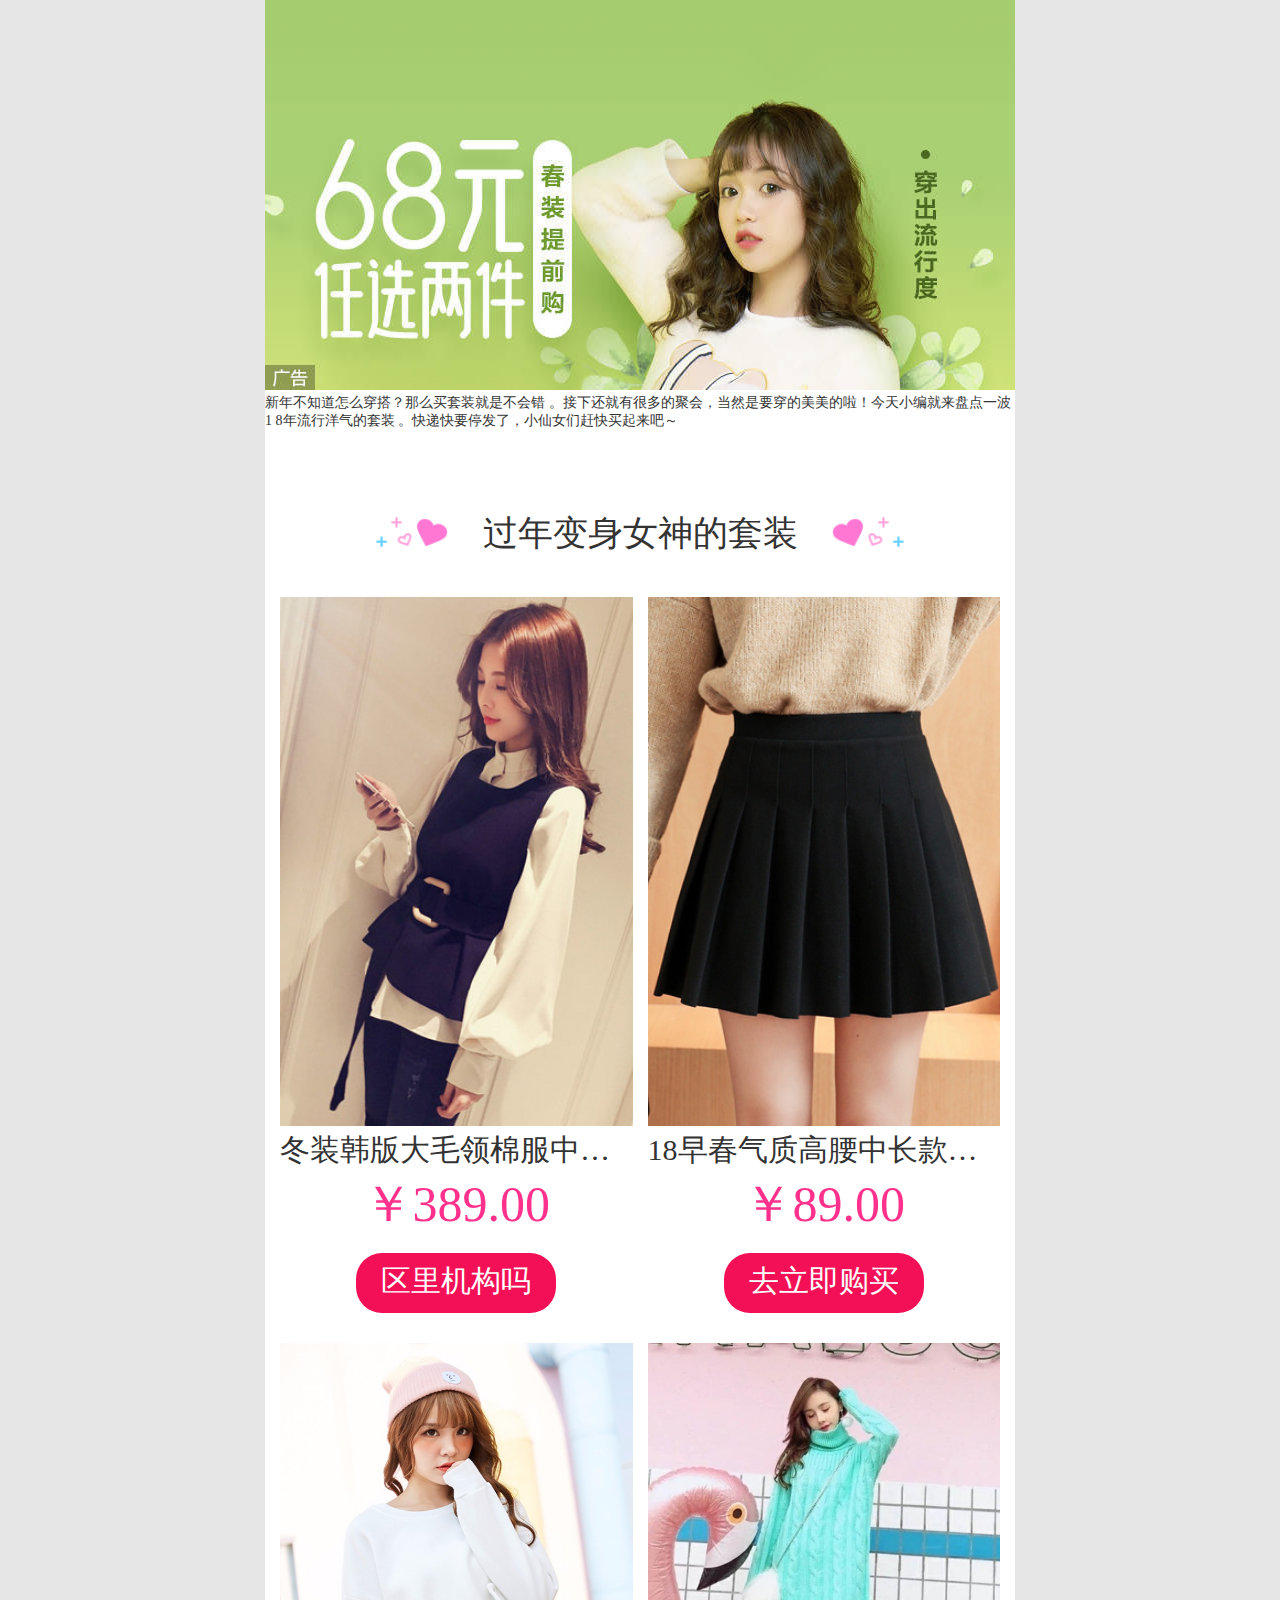
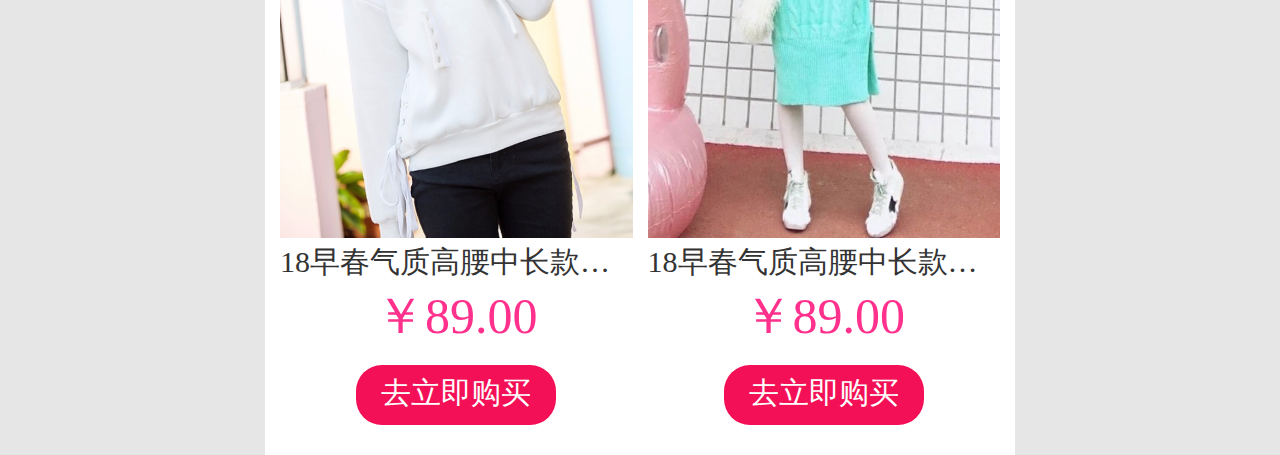
<file: main2.html>
<!DOCTYPE html>
<html lang="en">
<head>
	<meta charset="UTF-8">
	<meta name="viewport" content="width=device-width,initial-scale=1.0,minimum-scale=1.0,maximum-scale=1.0,user-scalable=no">
    <meta name="apple-mobile-web-app-capable" content="yes" />    
    <meta name="apple-mobile-web-app-status-bar-style" content="black-translucent" />
    <meta name="format-detection" content="telephone=yes"/>
    <meta name="msapplication-tap-highlight" content="no" />
	<title>main2</title>
	<link rel="stylesheet" type="text/css" href="./css/base.css">
	<link rel="stylesheet" type="text/css" href="./css/main2.css">
	<script type="text/javascript" src="./js/rem.js" fu-psd="750" fu-min="50" fu-max="100"></script>
</head>
<body>
	<!-- 头部 -->
	<div class="container">
		<!-- 主图 -->
		<img class="main_img" src="./picture/main1_bg.jpg">
		<!-- 介绍 -->
		<div class="introduce">
			<div class="icon"></div>
			<div class="icon"></div>
			<div class="text">
				新年不知道怎么穿搭？那么买套装就是不会错
				。接下还就有很多的聚会，当然是要穿的美美的啦！今天小编就来盘点一波1
				<span class="tags">8年流行洋气的套装</span>
				。快递快要停发了，小仙女们赶快买起来吧～
			</div>
			<div class="user">
				<div class="user_head">
			</div>
		</div>
		</div>
		<!-- 标题 -->
		<div class="title">
			<span class="left"></span>
			<div class="text">过年变身女神的套装</div>
			<span class="right"></span>
		</div>
		<!-- 商品列表 -->
		<ul class="block_goodslist">
				<li>
					<img src="./picture/g3.jpg" alt="">
					<div class="goods_title">冬装韩版大毛领棉服中长款气质百搭2017冬 153479</div>
					<div class="price">￥389.00</div>
					<div class="buy_now">区里机构吗</div>
				</li>
				<li>
					<img src="./picture/g5.jpg" alt="">
					<div class="goods_title">18早春气质高腰中长款金丝绒兔毛边边网纱拼接A</div>
					<div class="price">￥89.00</div>
					<div class="buy_now">去立即购买</div>
				</li>
				<li>
					<img src="./picture/g8.jpg" alt="">
					<div class="goods_title">18早春气质高腰中长款金丝绒兔毛边边网纱拼接A 153955</div>
					<div class="price">￥89.00</div>
					<div class="buy_now">去立即购买</div>
				</li>
				<li>
					<img src="./picture/g9.jpg" alt="">
					<div class="goods_title">18早春气质高腰中长款金丝绒兔毛边边网纱拼接A</div>
					<div class="price">￥89.00</div>
					<div class="buy_now">去立即购买</div>
				</li>
		</ul>
	</div>
</body>
</html>
</file>
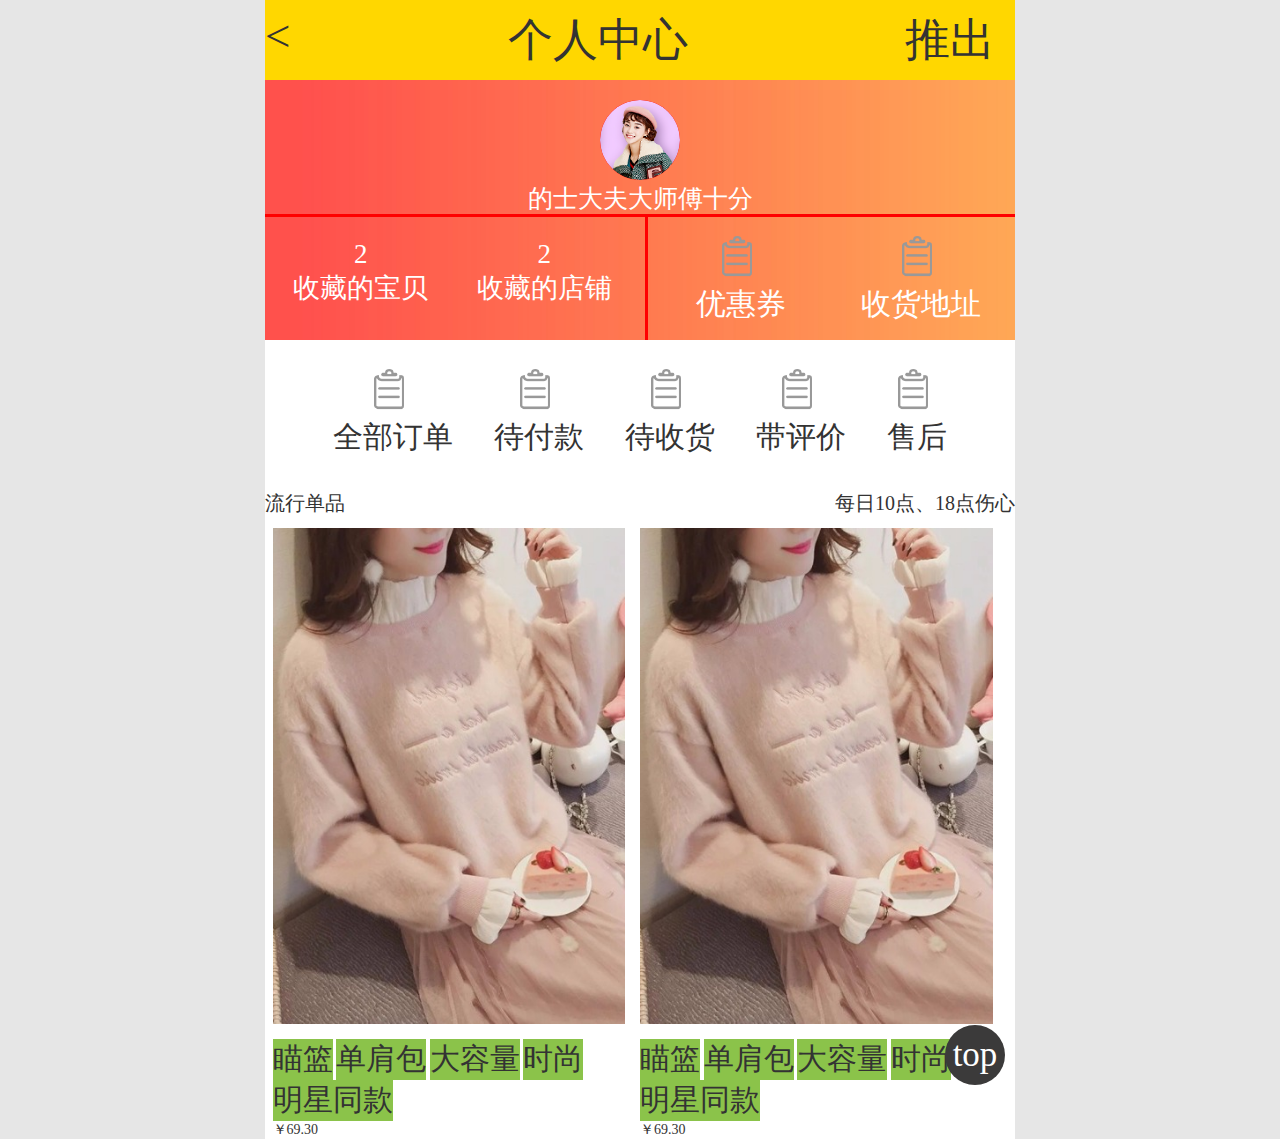
<file: me.html>
<!DOCTYPE html>
<html lang="en">
<head>
	<meta charset="UTF-8">
	<meta name="viewport" content="width=device-width,initial-scale=1.0,minimum-scale=1.0,maximum-scale=1.0,user-scalable=no">
    <meta name="apple-mobile-web-app-capable" content="yes" />    
    <meta name="apple-mobile-web-app-status-bar-style" content="black-translucent" />
    <meta name="format-detection" content="telephone=yes"/>
    <meta name="msapplication-tap-highlight" content="no" />
	<title>me</title>
	<link rel="stylesheet" type="text/css" href="./css/base.css">
	<link rel="stylesheet" type="text/css" href="./css/me.css">
	<script type="text/javascript" src="./js/rem.js" fu-psd="750" fu-min="50" fu-max="100"></script>
</head>
<body>
	<div class="container">
		<!-- 头部 -->
		<div class="header">
			<div class="back"><</div>
			<div class="title">个人中心</div>
			<div class="delete">推出</div>
		</div>
		<!-- 个人信息 -->
		<div class="my_info">
			<img src="./images/k2.png" alt="" class="my_head">
			<div class="myname">的士大夫大师傅十分</div>
			<div class="my_details">
				<div class="my_collect">
					<div class="collect_item">
						<div class="number">2</div>
						<div class="text">收藏的宝贝</div>
					</div>
					<div class="collect_item">
						<div class="number">2</div>
						<div class="text">收藏的店铺</div>
					</div>
				</div>
				<div class="my_others">
					<div class="other_item">
						<div class="icon"></div>
						<div class="text">优惠券</div>
					</div>
					<div class="other_item">
						<div class="icon"></div>
						<div class="text">收货地址</div>
					</div>
				</div>
			</div>
		</div>
		<!-- 订单列表 -->
		<div class="order_nav">
			<ul>
				<li>
					<div class="icon"></div>
					<div class="text">全部订单</div>
				</li>
				<li>
					<div class="icon"></div>
					<div class="text">待付款</div>
				</li>
				<li>
					<div class="icon"></div>
					<div class="text">待收货</div>
				</li>
				<li>
					<div class="icon"></div>
					<div class="text">带评价</div>
				</li>
				<li>
					<div class="icon"></div>
					<div class="text">售后</div>
				</li>
			</ul>
		</div>
		<!-- 流行单品 -->
		<div class="popular_title">
			<div class="left">流行单品</div>
			<div class="right">每日10点、18点伤心</div>
		</div>
		<ul class="popular_goodslist">
			<li>
				<img src="./picture/g2.jpg" alt="">
				<div class="tags">瞄篮</div>
				<div class="tags">单肩包</div>
				<div class="tags">大容量</div>
				<div class="tags">时尚</div>
				<div class="tags">明星同款</div>
				<div class="price">￥69.30</div>
			</li>
			<li>
				<img src="./picture/g2.jpg" alt="">
				<div class="tags">瞄篮</div>
				<div class="tags">单肩包</div>
				<div class="tags">大容量</div>
				<div class="tags">时尚</div>
				<div class="tags">明星同款</div>
				<div class="price">￥69.30</div>
			</li>
		</ul>
		<!-- 回到顶部 -->
		<div class="go_top">top</div>
	</div>
</body>
</html>
</file>
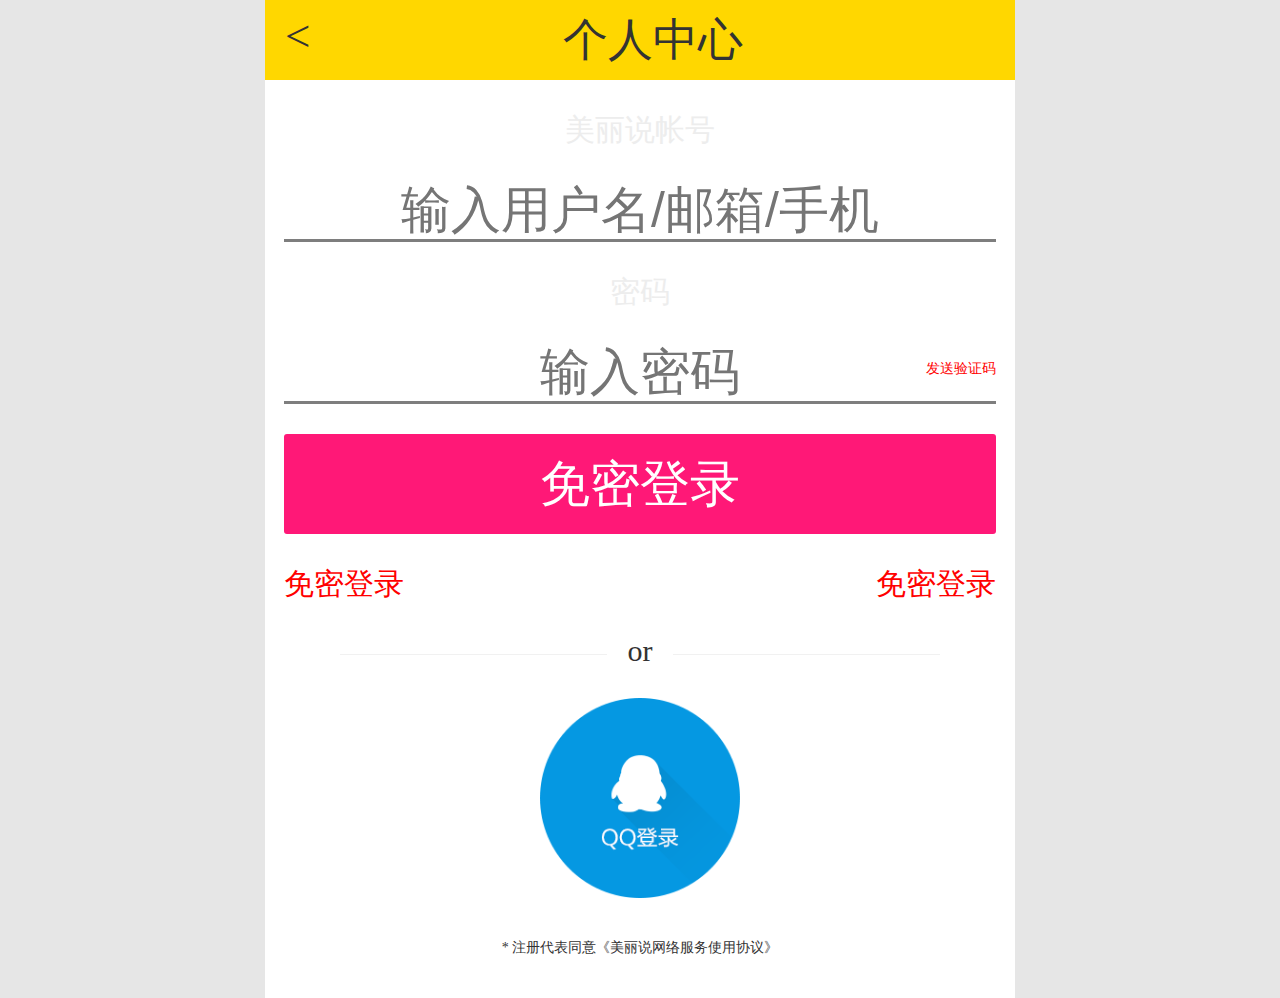
<file: register.html>
<!DOCTYPE html>
<html lang="en">
<head>
	<meta charset="UTF-8">
	<meta name="viewport" content="width=device-width,initial-scale=1.0,minimum-scale=1.0,maximum-scale=1.0,user-scalable=no">
    <meta name="apple-mobile-web-app-capable" content="yes" />    
    <meta name="apple-mobile-web-app-status-bar-style" content="black-translucent" />
    <meta name="format-detection" content="telephone=yes"/>
    <meta name="msapplication-tap-highlight" content="no" />
	<title>register</title>
	<link rel="stylesheet" type="text/css" href="./css/base.css">
	<link rel="stylesheet" type="text/css" href="./css/login.css">
	<script type="text/javascript" src="./js/rem.js" fu-psd="750" fu-min="50" fu-max="100"></script>
</head>
<body>
	<div class="container">
		<!-- 头部 -->
		<div class="header">
			<div class="back"><</div>
			<div class="title">个人中心</div>
		</div>
		<!--表单 -->
		<form action="">
			<div class="text">美丽说帐号</div>
			<input type="text" class="username" placeholder="输入用户名/邮箱/手机">
			<div class="text">密码</div>
			<input type="text" class="password" placeholder="输入密码">
			<span class="code">发送验证码</span>
			<div class="submit">免密登录</div>
		</form>
		<div class="other">
			<div class="no_password">免密登录</div>
			<div class="register">免密登录</div>
		</div>
		<!-- qq登录 -->
		<div class="qq">
			<span class="logon_line fl"></span>
			<div class="or">or</div>
			<span class="logon_line fr"></span>
			<div class="icon"></div>
		</div>
		<div  class="service">
			<a  href="//act.meilishuo.com/agree?ismobile=1" class="service_link">* 注册代表同意《美丽说网络服务使用协议》</a>
		</div>
	</div>
</body>
</html>
</file>
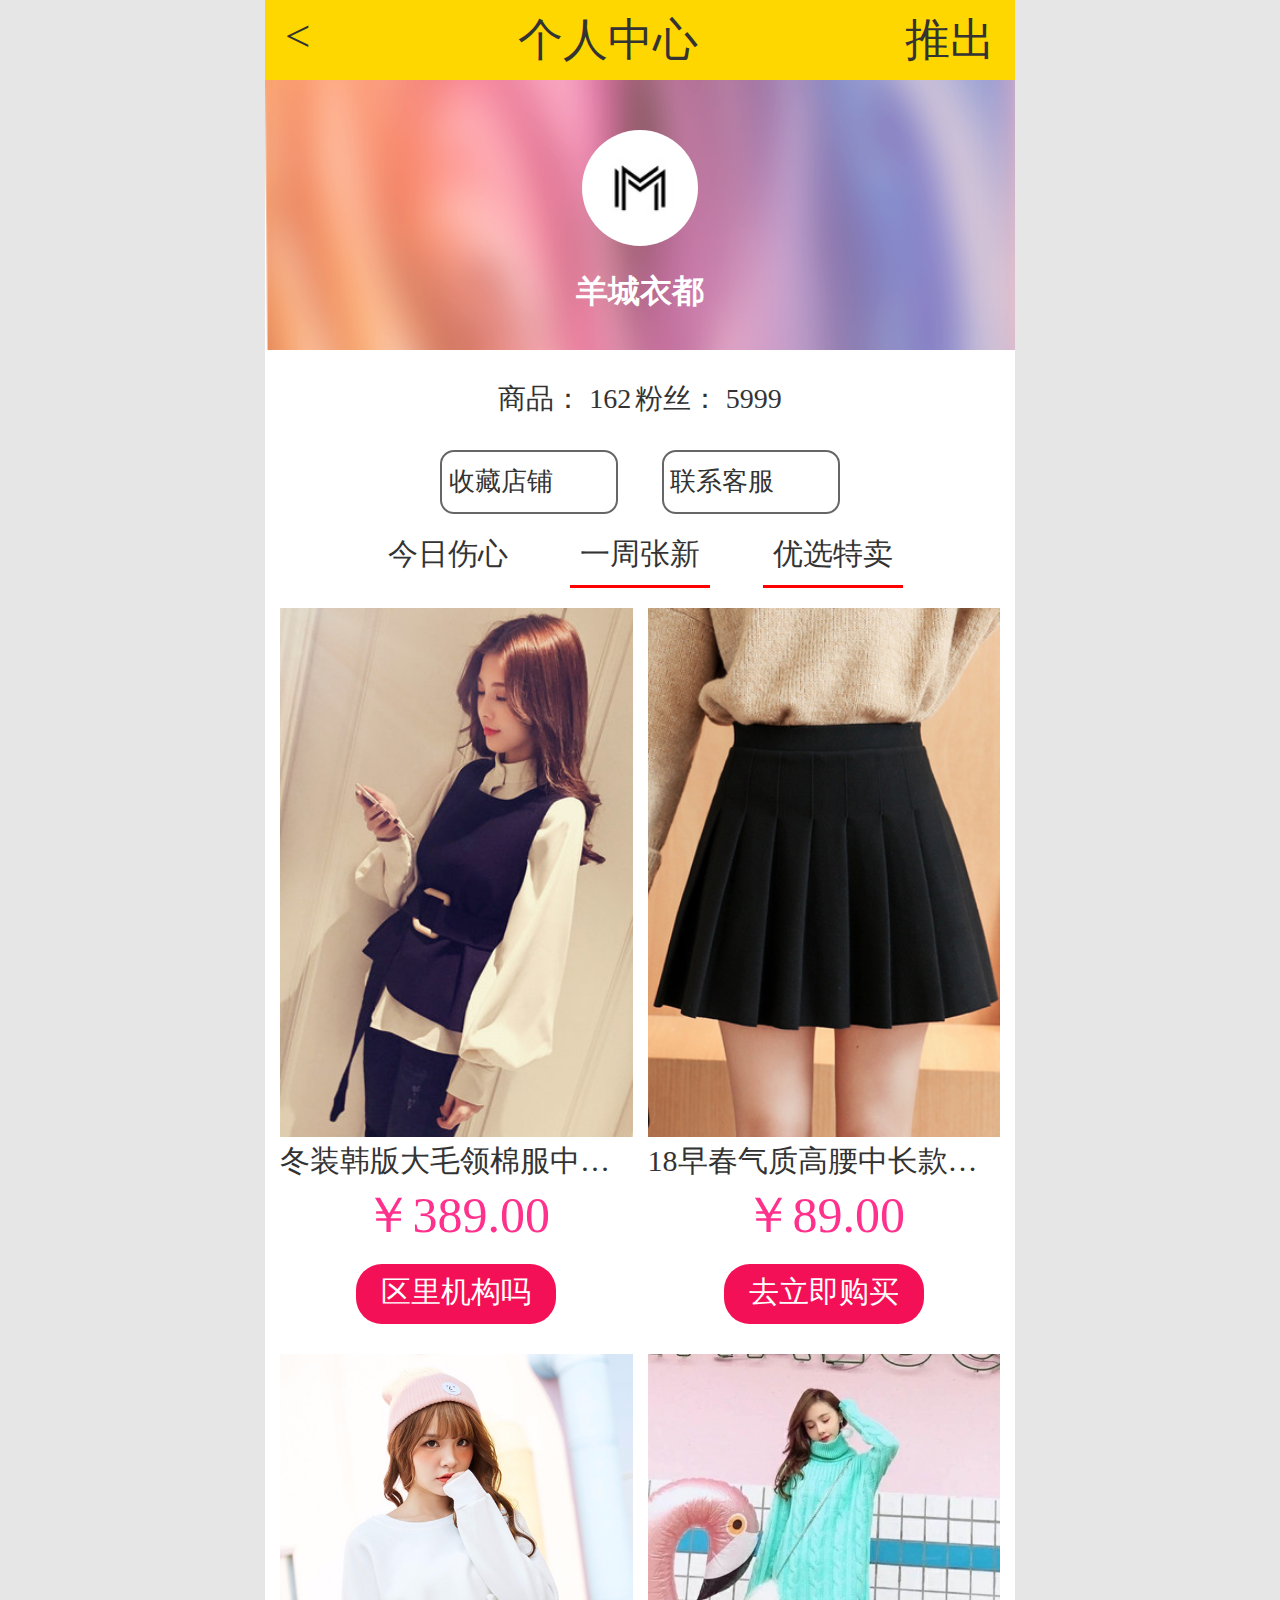
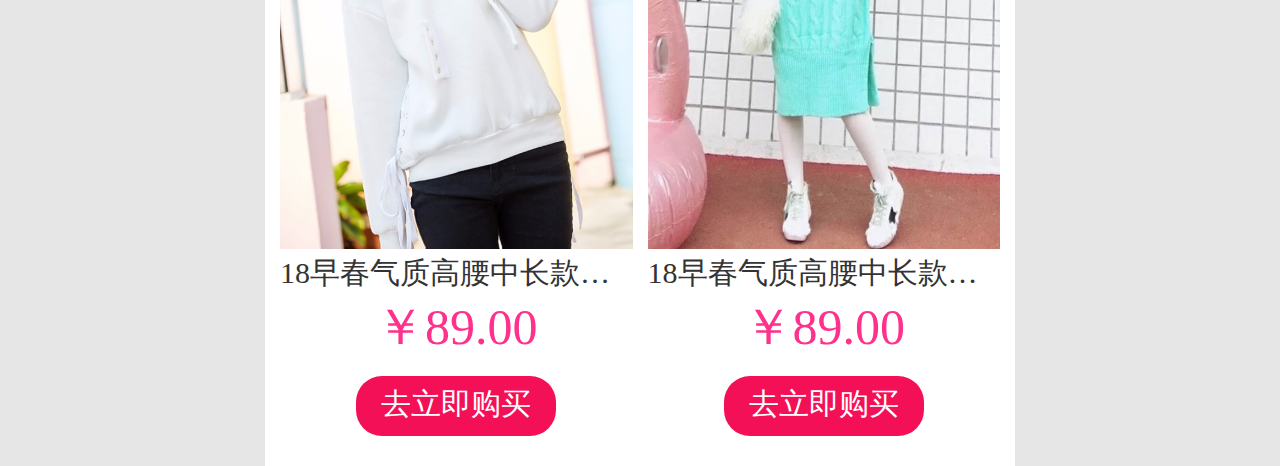
<file: shop.html>
<!DOCTYPE html>
<html lang="en">
<head>
	<meta charset="UTF-8">
	<meta name="viewport" content="width=device-width,initial-scale=1.0,minimum-scale=1.0,maximum-scale=1.0,user-scalable=no">
    <meta name="apple-mobile-web-app-capable" content="yes" />    
    <meta name="apple-mobile-web-app-status-bar-style" content="black-translucent" />
    <meta name="format-detection" content="telephone=yes"/>
    <meta name="msapplication-tap-highlight" content="no" />
	<title>shop</title>
	<link rel="stylesheet" type="text/css" href="./css/base.css">
	<link rel="stylesheet" type="text/css" href="./css/shop.css">
	<script type="text/javascript" src="./js/rem.js" fu-psd="750" fu-min="50" fu-max="100"></script>
</head>
<body>
	<div class="container">
		<!-- 头部 -->
		<div class="header">
			<div class="back"><</div>
			<div class="title">个人中心</div>
			<div class="delete">推出</div>
		</div>
		<!-- 店招 -->
		<div class="shop">
			<div class="shop_link">
				<a href="">
					<div class="shop_icon"></div>
					<div class="shop_name">羊城衣都</div>	
				</a>
			</div>
			<div class="shop_info">
				<div class="info_item">
					商品：
					<div class="goods_number">162</div>
				</div>
				<div class="info_item">
					粉丝：
					<div class="shop_fans">5999</div>
				</div>
			</div>
			<div class="shop_options">
				<div class="option_item">
					<i></i>
					<div class="text">收藏店铺</div>
				</div>
				<div class="option_item">
					<i></i>
					<div class="text">联系客服</div>
				</div>
			</div>
		</div>
		<!-- 导航 -->
		<ul class="block2_nav">
			<li>今日伤心</li>
			<li>一周张新</li>
			<li>优选特卖</li>
		</ul>
		<!-- 商品列表 -->
		<ul class="block_goodslist">
			<li>
				<img src="./picture/g3.jpg" alt="">
				<div class="goods_title">冬装韩版大毛领棉服中长款气质百搭2017冬 153479</div>
				<div class="price">￥389.00</div>
				<div class="buy_now">区里机构吗</div>
			</li>
			<li>
				<img src="./picture/g5.jpg" alt="">
				<div class="goods_title">18早春气质高腰中长款金丝绒兔毛边边网纱拼接A</div>
				<div class="price">￥89.00</div>
				<div class="buy_now">去立即购买</div>
			</li>
			<li>
				<img src="./picture/g8.jpg" alt="">
				<div class="goods_title">18早春气质高腰中长款金丝绒兔毛边边网纱拼接A 153955</div>
				<div class="price">￥89.00</div>
				<div class="buy_now">去立即购买</div>
			</li>
			<li>
				<img src="./picture/g9.jpg" alt="">
				<div class="goods_title">18早春气质高腰中长款金丝绒兔毛边边网纱拼接A</div>
				<div class="price">￥89.00</div>
				<div class="buy_now">去立即购买</div>
			</li>
		</ul>
	</div>
</body>
</html>
</file>
<file: css/base.css>
/*重置样式*/
html,body{
}
*,::before,::after{
    margin: 0;
    padding: 0;
}
body{
    background: #e6e6e6;
    color: #333;
}
a{
    color: #333;
    text-decoration: none;
}

ul,ol{
    list-style: none;
}
input,textarea{
    outline: none;
    border:none;
    resize: none;
}


/*公用样式*/

.fl{
    float: left;
}
.fr{
    float: right;
}
.clearfix{
    clear: both;
}
.ml{
    margin-left:10px;
}
.mr{
   margin-right: 10px;
}
.pl{
    padding-left: 20px;
}
.pr{
    padding-right: 20px;
}
.bl{
    border-left: solid red 1px;
}
.br{
    border-right: solid red 1px; 
}
.hide{
    display: none;
}


/*主体  头部*/
.container{
    width: 100%;
    max-width: 750px;
    min-width: 320px;
    margin: 0 auto;
    background: #fff;
    font-size:  0.14rem;
    position:  relative;
}
.main_search{
    width:  100%;
    /* height: 80px; */
    /* padding: .2rem 0px; */
    background:  greenyellow;
    float: left;
}
.header .logo{
    width: 20%;
    height:  0px;
    padding-top: 12%;
    float:  left;
    margin-left: -98%;
    margin-top: 0.15rem;
    background: url("../images/logo.png") no-repeat;
    background-size:  contain;
}
.header .main_search{}
.header .main_search .search_icon{
    width: 6%;
    max-width: 23px;
    height: 0;
    padding-top: 7%;
    background: #5457d7;
    position:  absolute;
    left: 14%;
    top: .3rem;
    background: url("../images/search.png") no-repeat;
    background-size:  contain;
}
.header form{
    margin: 0 50px 0 50px;
    text-align:  center;
    /* line-height: 45px; */
    padding-top: .2rem;
    position:  relative;
}
.header input{
    width: 75%;
    height: .5rem;
    line-height: .5rem;
    background: #F4F4F4;
    border-radius: 0.07rem;
}
.header .message{
    width: 6%;
    height: 0px;
    padding-top: 6%;
    background:  indianred;
    float: left;
    margin-left: -1rem;
    margin-top: .25rem;
    background: url("../images/message.png") no-repeat;
    background-size:  contain;
}
/*页脚*/
.footer{
    width:  100%;
    max-width: 750px;
    min-width: 320px;
    background: #ffffff;
    position:  fixed;
    bottom:  0px;
}
.footer ul{
    width:  100%;
    text-align: center;
    margin-top: 15px;
    margin-bottom: 15px;
}
.footer ul li{
    width: 15%;
    display:  inline-block;
    text-align:  center;
}
.footer ul li + li{
    margin-left: 11%;
}
.footer ul li .img{
    width: 100%;
}
.footer ul li .img img{
    width: 45%;
    height:  auto;
}
.footer ul li span.text{}
</file>
<file: css/index.css>
/*è½®æ’­å›¾*/
.banner{
    width:  100%;
    background: #977112;
}
.banner img{
    width:  100%;
    height:  auto;
}
/*ä¸»å¯¼èˆª*/
.main_nav{
    width:  100%;
    min-width: 320px;
    height: auto;
    text-align:  center;
}
.main_nav ul{

width: 100%;

display:  inline-block;
}
.main_nav ul li{
    display:  inline-block;
    width: 21%;
    height: auto;
}
.main_nav ul li +li{
    margin-left: 12px;
}
.main_nav ul li .nav_icon{
    width: 100%;
    border-radius: 111px;
}
.main_nav ul li .nav_icon img{
    width: 100%;
    height: auto;
}
.main_nav ul li .nav_text{display: block;text-align:  center;font-size:  .25rem;}
/*ç§’æ€æ¨¡å—*/
.seckill_nav{
    width:  100%;
    overflow:  hidden;
    /* height:  66px; */
    margin-top: 15px;
    padding:  .2rem;
}
.seckill_nav li +li{
    margin-left: 10%;
}
.seckill_nav .today{
    padding-bottom  height: 0;
    width: 8%;
    height:  0px;
    padding-bottom: 9%;
    background:  honeydew;
    float:  left;
    background: url("../images/today.png");
    background-size: 100% 100%;
}
.seckill_nav .time_point{
    height:  50px;
    color: #E91E63;
    float:  left;
    text-align:  center;
    font-size: .3rem;
}
.seckill_nav .time{}
.seckill_nav .text{
    font-size: .2rem;
}
.seckill_nav .tomorrow{
    width: 8%;
    height:  0px;
    padding-bottom: 9%;
    background: saddlebrown;
    float: left;
    background: url("../images/yesterday.png");
    background-size: 100% 100%;
}
/*ç§’æ€å•†å“åˆ—è¡¨*/
.seckill_goodslist{
    /* margin-top: 38px; */
    background:  cornflowerblue;
}
.seckill_header{
    width: 100%;
    /* height:  30px; */
    background: bisque;
    float:  left;
}
.seckill_header .seckill_title{
    font-size: .25rem;
    line-height:  0.5rem;
}
.seckill_header .seckill_endtime{
    background:  chartreuse;
    border-radius: 10px;
    float:  right;
    margin-top: -20px;
    margin-right: 20px;
    font-size:  .2rem;
    line-height: 0.4rem;
    padding-left: .2rem;
    padding-right: .2rem;
}
.seckill_endtime .endtime_icon{
    width:  20px;
    height:  20px;
    background:  darkcyan;
    float:  left;
    margin-left: 5px;
}
.seckill_endtime span{}
.seckill_endtime .timer{
    float:  right;
}
.seckill_goodslist ul li{
    width:  100%;
    overflow:  hidden;
}
.seckill_goodslist .goods_img{
    width: 30%;
    /*height: 0;*/
    /*padding-top: 30%;*/
    float:  left;
    margin-right: 10px;
   /* background: url(../picture/g2.jpg);
    background-size: 100% 100%;*/
}
.seckill_goodslist .goods_img img{
    width: 100%;
    height: auto;
}
.seckill_goodslist .goods_title{
    font-size: .35rem;
    margin-bottom: 15px;
    overflow: hidden;
    text-overflow: ellipsis;
    white-space: nowrap;
}
..seckill_goodslist .price{}
..seckill_goodslist .buyinfo{}
.seckill_goodslist .new_price{
    display:  inline-block;
    margin-bottom: 15px;
    margin-right: 5px;
    position:  relative;
    font-size: .25rem;
}
.seckill_goodslist .new_price .price_text{
    display:  inline-block;
}
.seckill_goodslist .old_price{
    display:  inline-block;
    margin-bottom: 15px;
    position:  relative;
    font-size:  .25rem;
}
.seckill_goodslist .old_price .price_text{
    display:  inline-block;
}
.seckill_goodslist .only{
    display: inline-block;
    /* width: 35%; */
    /* max-width: 150px; */
    text-align:  center;
    float:  left;
    border-radius:  10px;
    background:  gainsboro;
    font-size: .25rem;
    line-height: .25rem;
    padding: .2rem;
}
.seckill_goodslist .only .bg{}
.seckill_goodslist .only .text{
    font-size:  .25rem;
}
.seckill_goodslist .buy_now{
    display:  inline-block;
    /* width: 25%; */
    /* max-width: 100px; */
    /* height:  30px; */
    border-radius: 10px;
    background:  goldenrod;
    float:  right;
    text-align:  center;
    margin-right: 20px;
    font-size: .25rem;
    line-height: .25rem;
    padding: .2rem;
}

/*æœ¬å‘¨æµè¡Œ*/
.week_popular{
    text-align:  center;
}
.week_popular .title{
    display: block;
    font-size:  .35rem;
    font-weight:  bold;
    line-height: 1.2rem;
}
.week_popular ul{
    width: 100%;
    overflow: hidden;
}
.week_popular ul li{
    float:  left;
    width: 20%;
    text-align:  center;
    margin-left: 4%;
    font-size: 10px;
}
.week_popular ul li.left{
    margin-left: 0px;
}
.week_popular ul li .nav_icon{
    display:  inline-block;
    width:  100%;
    height: 0px;
    padding-top: 100%;
    background: url("../images/k2.png");
    background-size: 100% 100%;
}
.week_popular ul li .nav_text{
    font-size: .25rem;
    line-height: .5rem;
    margin-bottom: .3rem;
}
.week_popular .more{
    font-size: .25rem;
    margin-bottom: .2rem;
}
.week_popular .more span{
}
/*æŽ¨è*/
.recommend{}
.recommend .recommend_nav{
    width:  100%;
    /* height:  50px; */
    background:  chocolate;
    text-align:  center;
}
.recommend .recommend_nav ul{
    display: inline-block;
}
.recommend .recommend_nav ul li{
    display: block;
    font-size: .35rem;
    line-height: .7rem;
    float:  left;
}
.recommend .recommend_nav ul li + li {
    margin-left: 50px;
}
.recommend .recommend_goods_list{
    overflow:  hidden;
}
.recommend .recommend_goods_list ul li{
    width:  48%;
    float:  left;
    margin-right: 2%;
    text-align:  center;
}
.recommend .recommend_goods_list ul li .img{
    width:  100%;
}
.recommend .recommend_goods_list ul li .img img{
    width:  100%;
    height:  auto;
}
.recommend .recommend_goods_list ul li .goods_title{
    font-size: .22rem;
    overflow: hidden;
    text-overflow:ellipsis;
    white-space: nowrap;
}
.recommend .recommend_goods_list ul li .info{
    display:  inline-block;
    height: 50px;
    line-height: 50px;
    margin: 0 auto;
}
.recommend .recommend_goods_list .info .now_price{
    display:  inline-block;
}
.recommend .recommend_goods_list .info .connect{
    display:  inline-block;
}
.recommend .recommend_goods_list .info .connect span{
    display: inline-block;
    width: 23px;
    height: 23px;
    background: url("../images/collect.png");
}
</file>
<file: css/block1.css>
/*头部*/
.title {
    width:  100%;
    text-align:  center;
    padding-top: 0.8rem;
    padding-bottom: 0.3rem;
}
.title span{
	display: inline-block;
	width: 1.45rem;
	height: 0.1rem;
	vertical-align: middle;
	background-image: url(../images/title_bg.png);
	background-size:  contain;
	margin-bottom: 0.2rem;
}

span.left {}

.title .text {
	display: inline-block;
	font-size: 0.35rem;
	margin-left: 0.2rem;
	margin-right: 0.2rem;
}

span.right {}
/*图片列表*/
ul.block_list {
    width:  100%;
}

.block_list li {
    width:  100%;
    margin-bottom: 0.1rem;
}

.block_list li img {
    width: 100%;
    height: auto;
}
</file>
<file: css/block2.css>
/*头部 主图*/
img.main_img {
    width:  100%;
}
/*导航*/
ul.block2_nav {
    width:  100%;
    /* height:  50px; */
    font-size: 0.3rem;
    text-align: center;
    margin-top: 0.1rem;
    margin-bottom: 0.2rem;
}

.block2_nav li {
    display:  inline-block;
    padding: 0.1rem;
}
.block2_nav li +li{
    margin-left: 12%;
    border-bottom: red solid;
}
/*商品列表*/
ul.block_goodslist {
    width:  100%;
    overflow:  hidden;
    margin-left: 1%;
}

.block_goodslist li {
    display:  inline-block;
    width: 47%;
    margin-left:  1%;
    margin-right: 1%;
    float:  left;
    text-align:  center;
    margin-bottom: 0.3rem;
}

.block_goodslist li img {
    width: 100%;
}
.block_goodslist li .goods_title{
    font-size: 0.3rem;
    overflow: hidden;
    text-overflow:ellipsis;
    white-space: nowrap;
}
.block_goodslist li .price {
    font-size: 0.35rem;
    color: #ff318c;
    text-align:  center;
    padding-bottom: 5px;
}

.block_goodslist li .buy_now {
    display:  inline-block;
    font-size: 0.2rem;
    padding: 0.05rem 0.25rem;
    height: 0.35rem;
    line-height: 0.35rem;
    color: #fff;
    background: #f41056;
    border-radius: 26px;
    text-align:  center;
}
/*回到顶部*/
.back_top{
    width: .8rem;
    height: .8rem;
    line-height: .7rem;
    font-size: .35rem;
    text-align: center;
    border-radius: 1rem;
    color: #fff;
    background: #333;
    position: fixed;
    bottom: 5%;
    right: .5rem;
}
</file>
<file: css/block3.css>
/*头部 主图*/
img.main_img {
    width:  100%;
}
/*导航*/
ul.block3_nav {
    width:  100%;
    /* height:  50px; */
    font-size: 0.3rem;
    /* text-align: center; */
    /* margin-top: 0.1rem; */
    /* margin-bottom: 0.2rem; */
}

.block3_nav li {
    /* display:  inline-block; */
    /* padding: 0.1rem; */
    display: inline-block;
    width: 25%;
    text-align: center;
    height: 0.75rem;
    line-height: 0.75rem;
    float:  left;
    overflow: hidden;
    color: #666;
}
.block3_nav li +li{
    /* margin-left: 6%; */
    /* border-bottom: red solid; */
}
/*商品列表*/
ul.block_goodslist {
    width:  100%;
    overflow:  hidden;
    margin-left: 1%;
}

.block_goodslist li {
    display:  inline-block;
    width: 47%;
    margin-left:  1%;
    margin-right: 1%;
    float:  left;
    text-align:  center;
    margin-bottom: 0.3rem;
}

.block_goodslist li img {
    width: 100%;
}
.block_goodslist li .goods_title{
    font-size: 0.3rem;
    overflow: hidden;
    text-overflow:ellipsis;
    white-space: nowrap;
}
.block_goodslist li .price{}
.block_goodslist li .price .now {
    display:  inline-block;
    font-size: 0.35rem;
    color: #ff318c;
    text-align: center;
    padding-bottom: 5px;
}
.block_goodslist li .price .old {

display:  inline-block;

font-size: 0.2rem;

color: #666;

text-decoration:  line-through;
}

.block_goodslist li .buy_now {
    display:  inline-block;
    font-size: 0.2rem;
    padding: 0.05rem 0.25rem;
    height: 0.35rem;
    line-height: 0.35rem;
    color: #fff;
    background: #f41056;
    border-radius: 26px;
    text-align: center;
}
</file>
<file: css/cart.css>
/*公共样式*/
/*头部*/
.header{
    font-size: 0.45rem;
    color: #666;
    background: gold;
    text-align: center;
    overflow: hidden;
    padding: 10px 20px 10px 20px;
}
.header .back{
    /* width:  30px; */
    /* height:  30px; */
    /* font-size: 42px; */
    float:  left;
}
.header .title{
    display:  inline-block;
    /* font-size:  40px; */
}
.header .delete{
    float:  right;
    /* font-size: 40px; */
}
/*商品列表*/
.shop_list{
    background: #fff;
}
.shop_list .shop{color: #666;}
.shop_list .shop .shop_info{
    overflow:  hidden;
    line-height: 65px;
    border-top: 1px solid rgba(51,51,51,.2);
    border-bottom: 1px solid rgba(51,51,51,.2);
}
.shop .shop_info .left{
    display:  inline-block;
    margin-left: 20px;
}
.shop .shop_info .left .radio{
    width: .5rem;
    height: 0.5rem;
    border-radius: .5rem;
    background: #ec3f6c;
    float:  left;
    margin-top: 0.33rem;
    margin-right: .2rem;
}
.shop_info .left .shopname{
    display:  inline-block;
    font-size: .3rem;
    font-weight: 500;
}
.shop .shop_info{}
.shop .shop_info .right{
    display:  inline-block;
    float:  right;
    margin-right: 20px;
}
.shop_info .right .total{
    display:  inline-block;
    font-size: .3rem;
    color:  gray;
}
.shop_info .right .up{
    display:  inline-block;
    font-size: 0.5rem;
    /* line-height: 52px; */
    float:  right;
}
/*商品信息*/
.goods_info{
    overflow:  hidden;
    padding: 0.2rem;
}
.goods_info .radio{
    width: .5rem;
    height: .5rem;
    border-radius: 30px;
    background: #ec3f6c;
    margin-right: .2rem;
    margin-top: .5rem;
    float:  left;
}
.goods_info img{
    display:  inline-block;
    width:  20%;
    height: 70px;
    background:  red;
    float:  left;
}
.goods_dtails{
    display:  inline-block;
    font-size: 0.25rem;
    float: left;
}
.goods_dtails .goods_title{color: #666;}
.goods_dtails .color{
    font-size: .2rem;
    color: #999;
}
.goods_dtails .size{
    font-size: .2rem;
    color: #999;
}
.goods_dtails .counter{}
.goods_dtails .counter .reduce{
    display:  inline-block;
    width: .5rem;
    height: .5rem;
    text-align:  center;
    font-size: 20px;
    border:  red solid;
}
.goods_dtails .counter .number{
    width: .8rem;
    height: .5rem;
    border: red solid;
    font-size: .5rem;
    text-align:  center;
}
.goods_dtails .counter .plus{
    display:  inline-block;
    display: inline-block;
    width: .5rem;
    height: .5rem;
    text-align: center;
    font-size: 20px;
    border: red solid;
}
.goods_info .total{
    display:  inline-block;
    text-align: right;
    float: right;
    position:  relative;
}
.goods_info .delete_goods{
    width: .5rem;
    height:  .5rem;
    background: red;
    position: absolute;
    top: .8rem;
    right: 0;
}
.goods_info .total .old{
    /* display:  inline-block; */
    text-decoration:  line-through;
    color: #999;
}
/*失效商品列表*/
.invalid_goodslist{
    width: 90%;
    margin:  0 auto;
    background: #fff;
    margin-top: 20px;
    overflow: hidden;
    opacity: .7;
}
.invalid_goodslist li {
    width:  100%;
    overflow:  hidden;
    padding: .2rem;
    border-top: 1px solid rgba(51,51,51,.2);
}
.invalid_goodslist img{
    display: inline-block;
    width: 20%;
    height: 100px;
    background: red;
    float: left;
}
.invalid_goodslist .goods_title{}
.invalid_goodslist .color{}
.invalid_goodslist .size{}
.invalid_goodslist .delete_goods{}
/*结算模块*/
.account{
    width:  100%;
    max-width: 750px;
    /* height:  80px; */
    padding: .2rem;
    position:  fixed;
    bottom:  0px;
    background: #fff;
    border-top: 1px solid rgba(51,51,51,.2);
    text-align:  center;
}
.account .left{
    font-size: 20px;
    float:  left;
}
.account .left .radio{
    display: inline-block;
    width: 30px;
    height: 30px;
    border-radius: 30px;
    background: #ec3f6c;
}
.account .middle{
    display:  inline-block;
}
.account .middle .all{
    font-size: .25rem;
    text-align:  left;
}
.account .middle .all .text{
    color: #999;
}
.account .go_buy{
    width: 25%;
    height: .6rem;
    line-height: .6rem;
    font-size: .25rem;
    border-radius: 3px;
    color: #fff;
    background: #E91E63;
    float:  right;
    margin-right: 0.4rem;
}
</file>
<file: css/class.css>
.title{}
.class_list{
    width: 100%;
    overflow:  hidden;
}
.class_list ul{
    overflow:  hidden;
    border-top: #b3aeae solid 1px;
}
.class_list ul li{
    width: 25%;
    float:  left;
    text-align:  center;
}

.class_list ul li .liinner{
    border-right: #b3aeae solid 1px;
    border-bottom: #b3aeae solid 1px;
}

.class_list ul li .liinner.end{
	border-right: none;
}
.class_list ul li .liinner .img{
    width: 100%;
}
.liinner .img img{
    width: 100%;
    height: 100%;
}
.liinner .text{
	margin-bottom: 10px;
	
}
</file>
<file: css/login.css>
/*头部*/
.header{
    /* width: 90%; */
    font-size: 0.45rem;
    background:  gold;
    text-align:  center;
    overflow:  hidden;
    padding: 10px 20px 10px 20px;
}
.header .back{
    /* width:  30px; */
    /* height:  30px; */
    float:  left;
}
.header .title{
    display:  inline-block;
    /* font-size: 0.45rem; */
}
.header .delete{
    float:  right;
    /* font-size: 0.45rem; */
    /* margin-right: 20px; */
}
/*表单*/
.container form{
    width: 95%;
    text-align:  center;
    margin:  0 auto;
    color: #ededed;
    position:  relative;
    /* right: 0px; */
    /* top: 3.5rem; */
}
.container form input{
    width: 100%;
    text-align:  center;
    font-size: 0.5rem;
    /* margin-top: 8.5rem; */
    /* line-height: 1.4rem; */
    margin: 0 auto;
    border-bottom: #7e7e7e solid;
    /* color: #ededed !important; */
}
.container form .submit{
    width: 100%;
    height:  1rem;
    line-height:  1rem;
    font-size: .5rem;
    margin: 0 auto;
    color: #fff;
    background: #ff1877;
    margin-top: .3rem;
    border-radius: 3px;
}
.container form .text{
    font-size: .3rem;
    text-align: center;
    margin-bottom: .3rem;
    margin-top: 0.3rem;
}
.other{
    width: 95%;
    margin:  0 auto;
    height: 1rem;
    font-size: .3rem;
    line-height: 1rem;
    /* background:  khaki; */
    color: red;
}
.other .no_password{
    float:  left;
}
.other .register{
    float:  right;
}

/*qq登录*/
.qq{
    width: 80%;
    margin:  0 auto;
    text-align:  center;
}
.qq span.logon_line{
    display: inline-block;
    width: 2.67rem;
    height: .2rem;
    border-bottom: .01rem solid #f1f1f1;
}
.qq .or{
    font-size: .3rem;
    display:  inline-block;
    /* margin:  0 auto; */
    /* text-align:  center; */
}
.qq .icon{
    width: 2rem;
    height:  2rem;
    margin:  0 auto;
    background: url("../images/qq.png");
    background-size:  contain;
    margin-top: .3rem;
}
/*注册*/
.code{
    position:  absolute;
    right: 0px;
    top: 2.5rem;
    color: red;
}
.service{
    /* width: 80%; */
    line-height: 1rem;
    text-align: center;
    /* margin:  0 auto; */
}
.service a{}
</file>
<file: css/main1.css>
body{
    background: #c2d96f;
}
.container{
    background: none;
}
/*头部 主图*/
img.main_img {
    width:  100%;
}
/*头部*/
.title {
    width:  100%;
    text-align:  center;
    padding-top: 0.8rem;
    padding-bottom: 0.3rem;
    /* background: #fff; */
}
.title span{
    display: inline-block;
    width: 0.75rem;
    height: 0.3rem;
    vertical-align: middle;
    background-image: url(../images/main_icon.png);
    background-size:  contain;
    margin-bottom: 0.2rem;
}

span.left {}

.title .text {
    display: inline-block;
    font-size: 0.35rem;
    margin-left: 0.3rem;
    margin-right: 0.3rem;
}

span.right {
     -moz-transform:scaleX(-1);
    -webkit-transform:scaleX(-1);
    -o-transform:scaleX(-1);
    transform:scaleX(-1);
    /*IE*/
    filter:FlipH;
}
/*商品列表*/
ul.block_goodslist {
    width:  100%;
    overflow:  hidden;
    margin-left: 1%;
}

.block_goodslist li {
    display:  inline-block;
    width: 44%;
    margin-left:  1%;
    margin-right: 1%;
    float:  left;
    text-align:  center;
    margin-bottom: 0.3rem;
    padding: 0.1rem;
    background: #fff;
}

.block_goodslist li img {
    width: 100%;
}
.block_goodslist li .goods_title{
    font-size: 0.3rem;
    overflow: hidden;
    text-overflow:ellipsis;
    white-space: nowrap;
    margin-bottom: 0.35rem;
}
.block_goodslist li .price{}
.block_goodslist li .price span.price_tags{
    font-size: 0.2rem;
    border-radius: 0.08rem;
    line-height: 0.33rem;
    height: 0.34rem;
    display: inline-block;
    padding: 0 0.07rem;
    float: left;
    margin-top: 0.14rem;
    color: #ffff;
    border: 1px solid #ffff;
    background-color: #d7116e;
}
.block_goodslist li .price .now {
    display:  inline-block;
    font-size: 0.5rem;
    color: #ff318c;
    text-align:  center;
    /* padding-bottom: 15px; */
}
.block_goodslist li .price .now span{
    background: url("../images/more_icon.png");
}
.block_goodslist li .price .old {

display:  inline-block;

font-size: 0.2rem;

color: #666;

text-decoration:  line-through;
}

.block_goodslist li .buy_now {
    display:  inline-block;
    font-size: 0.3rem;
    padding: 0.05rem 0.25rem;
    width: 75%;
    height: 0.7rem;
    line-height: 0.65rem;
    color: #fff;
    background: #f41056;
    border-radius: 50px;
    text-align:  center;
}
</file>
<file: css/main2.css>
body{
   
}
.container{
    background: #fff;
}
/*头部 主图*/
img.main_img {
    width:  100%;
}
/*头部*/
.title {
    width:  100%;
    text-align:  center;
    padding-top: 0.8rem;
    padding-bottom: 0.3rem;
    /* background: #fff; */
}
.title span{
    display: inline-block;
    width: 0.75rem;
    height: 0.3rem;
    vertical-align: middle;
    background-image: url(../images/main_icon.png);
    background-size:  contain;
    margin-bottom: 0.2rem;
}

span.left {}

.title .text {
    display: inline-block;
    font-size: 0.35rem;
    margin-left: 0.3rem;
    margin-right: 0.3rem;
}

span.right {
     -moz-transform:scaleX(-1);
    -webkit-transform:scaleX(-1);
    -o-transform:scaleX(-1);
    transform:scaleX(-1);
    /*IE*/
    filter:FlipH;
}

/*商品列表*/
ul.block_goodslist {
    width:  100%;
    overflow:  hidden;
    margin-left: 1%;
}

.block_goodslist li {
    display:  inline-block;
    width: 47%;
    margin-left:  1%;
    margin-right: 1%;
    float:  left;
    text-align:  center;
    margin-bottom: 0.3rem;
}

.block_goodslist li img {
    width: 100%;
}
.block_goodslist li .goods_title{
    font-size: 0.3rem;
    overflow: hidden;
    text-overflow:ellipsis;
    white-space: nowrap;
}
.block_goodslist li .price {
    font-size: 0.5rem;
    color: #ff318c;
    text-align:  center;
    padding-bottom: 15px;
}

.block_goodslist li .buy_now {
    display:  inline-block;
    font-size: 0.3rem;
    padding: 0.05rem 0.25rem;
    height: 0.5rem;
    line-height: 0.45rem;
    color: #fff;
    background: #f41056;
    border-radius: 26px;
    text-align:  center;
}
</file>
<file: css/me.css>
/*头部*/
.header{
    width:  100%;
    font-size: 0.45rem;
    background:  gold;
    text-align:  center;
    overflow:  hidden;
    padding: 10px 0;
}
.header .back{
    /* width:  30px; */
    /* height:  30px; */
    float:  left;
}
.header .title{
    display:  inline-block;
    /* font-size: 0.45rem; */
}
.header .delete{
    float:  right;
    /* font-size: 0.45rem; */
    margin-right: 20px;
}

/*个人信息*/
.my_info {
    width:  100%;
    /* height:  300px; */
    /* padding-bottom: 10px; */
    /* background: #eb8503; */
    text-align: center;
    color: #fff;
    background: url("../images/my_bg.jpg");
    background-size: 100% 100%;
}

.my_info {}

img.my_head {
    display:  inline-block;
    width: 80px;
    height: 80px;
    background:  red;
    border-radius: 80px;
    margin-top: 20px;
}

.myname {
    font-size: 0.25rem;
    line-height: 30px;
}

.my_details {
    width:  100%;
    /* height:  80px; */
    /* background:  greenyellow; */
    border-top: red solid;
    /* padding-bottom: 10px; */
    /* color: #fff; */
    overflow:  hidden;
}

.my_collect {
    width:  50%;
    /* height: 100%; */
    float:  left;
    padding-top: 22px;
    /* border-right:  red solid; */
}

.collect_item {
    display:  inline-block;
    display: inline-block;
    width: 48%;
    /* line-height: 100%; */
    /* height: 87px; */
    /* text-align: left; */
    font-size: 0.27rem;
    /* padding-bottom: 25px; */
    /* padding-bottom: 25px; */
    /* display: inline-block; */
    /* background: tan; */
}

.my_others {
    width: 49%;
    float: right;
    padding-bottom: 15px;
    padding-top: 10px;
    border-left: red solid;
}

.other_item {
    display:  inline-block;
    width: 48%;
    font-size: 0.3rem;
    /* display: inline-block; */
    /* background: tan; */
}
.other_item .icon {
    width: 0.5rem;
    height: 0.5rem;
    background: url(../images/icons2.png) no-repeat -2% 100%;
    background-size: 3.5rem;
    display: inline-block;
}
/*订单列表*/
.order_nav {
    width:  100%;
    background: #fff;
    padding: 10px 0px 10px 0px;
    margin-top: 10px;
    margin-bottom: 10px;
}

.order_nav ul li {
    display: inline-block;
    text-align:  center;
    font-size: 0.3rem;
}
.order_nav .icon {
    display:  inline-block;
    width: 0.34rem;
    height:  0.34rem;
    background: url("../images/icons2.png") no-repeat -2% 100%;
    background-size: 2.5rem;
    /* background-position-x: 0px; */
    /* background-position-y: 758px; */
    width: 0.5rem;
    height: 0.5rem;
    background: url(../images/icons2.png) no-repeat -2% 100%;
    background-size: 3.5rem;
    display: inline-block;
}
.order_nav ul li +li {
    margin-left: 5%;
}

.order_nav ul {
    /* width: 80%; */
    text-align:  center;
}

/*流行单品*/
.popular_title {
    width:  100%;
    height:  50px;
    line-height: 50px;
    font-size:  20px;
    background: #fff;
}

.popular_title .left {
    float:  left;
}

.popular_title .right {
    float:  right;
}
.popular_goodslist li {
    /* display: inline-block; */
    width: 47%;
    padding-left: 1%;
    padding-right: 1%;
    /* height: 200px; */
    background: #fff;
    float:  left;
    /* overflow:  hidden; */
}

.popular_goodslist img {
    display:  block;
    width: 100%;
    height:  auto;
    margin-bottom: 15px;
}

ul.popular_goodslist {
    width:  100%;
    overflow:  hidden;
    background: #fff;
    /* padding-left:  1%; */
    /* padding-right:  1%; */
    overflow:  hidden;
}

.tags {
    display:  inline-block;
    background: #8BC34A;
    font-size: 0.3rem;
}

/*回到顶部*/
.go_top {
    width: 60px;
    height:  60px;
    background: #3b3a3a;
    position: absolute;
    right: 10px;
    top: 90%;
    text-align:  center;
    line-height: 60px;
    font-size: 0.35rem;
    color:  #FFF;
    border-radius: 60px;
}
</file>
<file: css/shop.css>
/*头部*/
.header{
    /* width: 90%; */
    font-size: 0.45rem;
    background:  gold;
    text-align:  center;
    overflow:  hidden;
    padding: 10px 20px 10px 20px;
}
.header .back{
    /* width:  30px; */
    /* height:  30px; */
    float:  left;
}
.header .title{
    display:  inline-block;
    /* font-size: 0.45rem; */
}
.header .delete{
    float:  right;
    /* font-size: 0.45rem; */
    /* margin-right: 20px; */
}
/*店招*/
.shop{
    width:  100%;
    /* height: 2.3rem; */
    /* overflow:  hidden; */
    /* background: url("../images/shop_head.png"); */
    background-size:  cover;
    /* padding-top: 0.45rem; */
}
.shop .shop_link{
    text-align: center;
    height: 2.2rem;
    background: url(../images/shop_head.png);
    background-size: cover;
    overflow:  hidden;
    padding-top: 0.5rem;
}

.shop .shop_link .shop_icon{
    display:  inline-block;
    width: 1.16rem;
    height: 1.16rem;
    border-radius: 50%;
    background: url("../images/shop_icon.jpg");
    /* background:  center; */
    background-size: cover;
    /* background:  red; */
}
.shop .shop_link .shop_name{
    font-size: .32rem;
    color: #fff;
    margin-top: .2rem;
    font-weight: 700;
}
.shop .shop_info{
    width:  100%;
    height:  0.5rem;
    line-height:  .5rem;
    /* margin-top: .5rem; */
    text-align:  center;
    margin-bottom: .5rem;
}
.shop .shop_info .info_item{
    /* float:  left; */
    display:  inline-block;
    margin: .24rem 0;
    font-size: .28rem;
}
.shop .shop_info .info_item .goods_number{
    display:  inline-block;
}
.shop .shop_info .info_item .shop_fans{
    display: inline-block;
}
.shop_options{
    text-align: center;
}
.shop .shop_options .option_item{
    display:  inline-block;
    margin: .24rem 0;
    font-size: .28rem;
    width: 1.74rem;
    line-height: .6rem;
    margin: 0 .2rem;
    border: 2px solid #666;
    -webkit-border-radius: .14rem;
    border-radius: .14rem;
    font-size: .26rem;
    text-align: left;
}
.shop .shop_options .option_item i{
    display:  inline-block;
}
.shop .shop_options .option_item .text{
    display:  inline-block;
}



/*导航*/
ul.block2_nav {
    width:  100%;
    /* height:  50px; */
    font-size: 0.3rem;
    text-align: center;
    margin-top: 0.1rem;
    margin-bottom: 0.2rem;
}

.block2_nav li {
    display:  inline-block;
    padding: 0.1rem;
}
.block2_nav li +li{
    margin-left: 6%;
    border-bottom: red solid;
}
/*商品列表*/
ul.block_goodslist {
    width:  100%;
    overflow:  hidden;
    margin-left: 1%;
}

.block_goodslist li {
    display:  inline-block;
    width: 47%;
    margin-left:  1%;
    margin-right: 1%;
    float:  left;
    text-align:  center;
    margin-bottom: 0.3rem;
}

.block_goodslist li img {
    width: 100%;
}
.block_goodslist li .goods_title{
    font-size: 0.3rem;
    overflow: hidden;
    text-overflow:ellipsis;
    white-space: nowrap;
}
.block_goodslist li .price {
    font-size: 0.5rem;
    color: #ff318c;
    text-align:  center;
    padding-bottom: 15px;
}

.block_goodslist li .buy_now {
    display:  inline-block;
    font-size: 0.3rem;
    padding: 0.05rem 0.25rem;
    height: 0.5rem;
    line-height: 0.45rem;
    color: #fff;
    background: #f41056;
    border-radius: 26px;
    text-align:  center;
}
</file>
